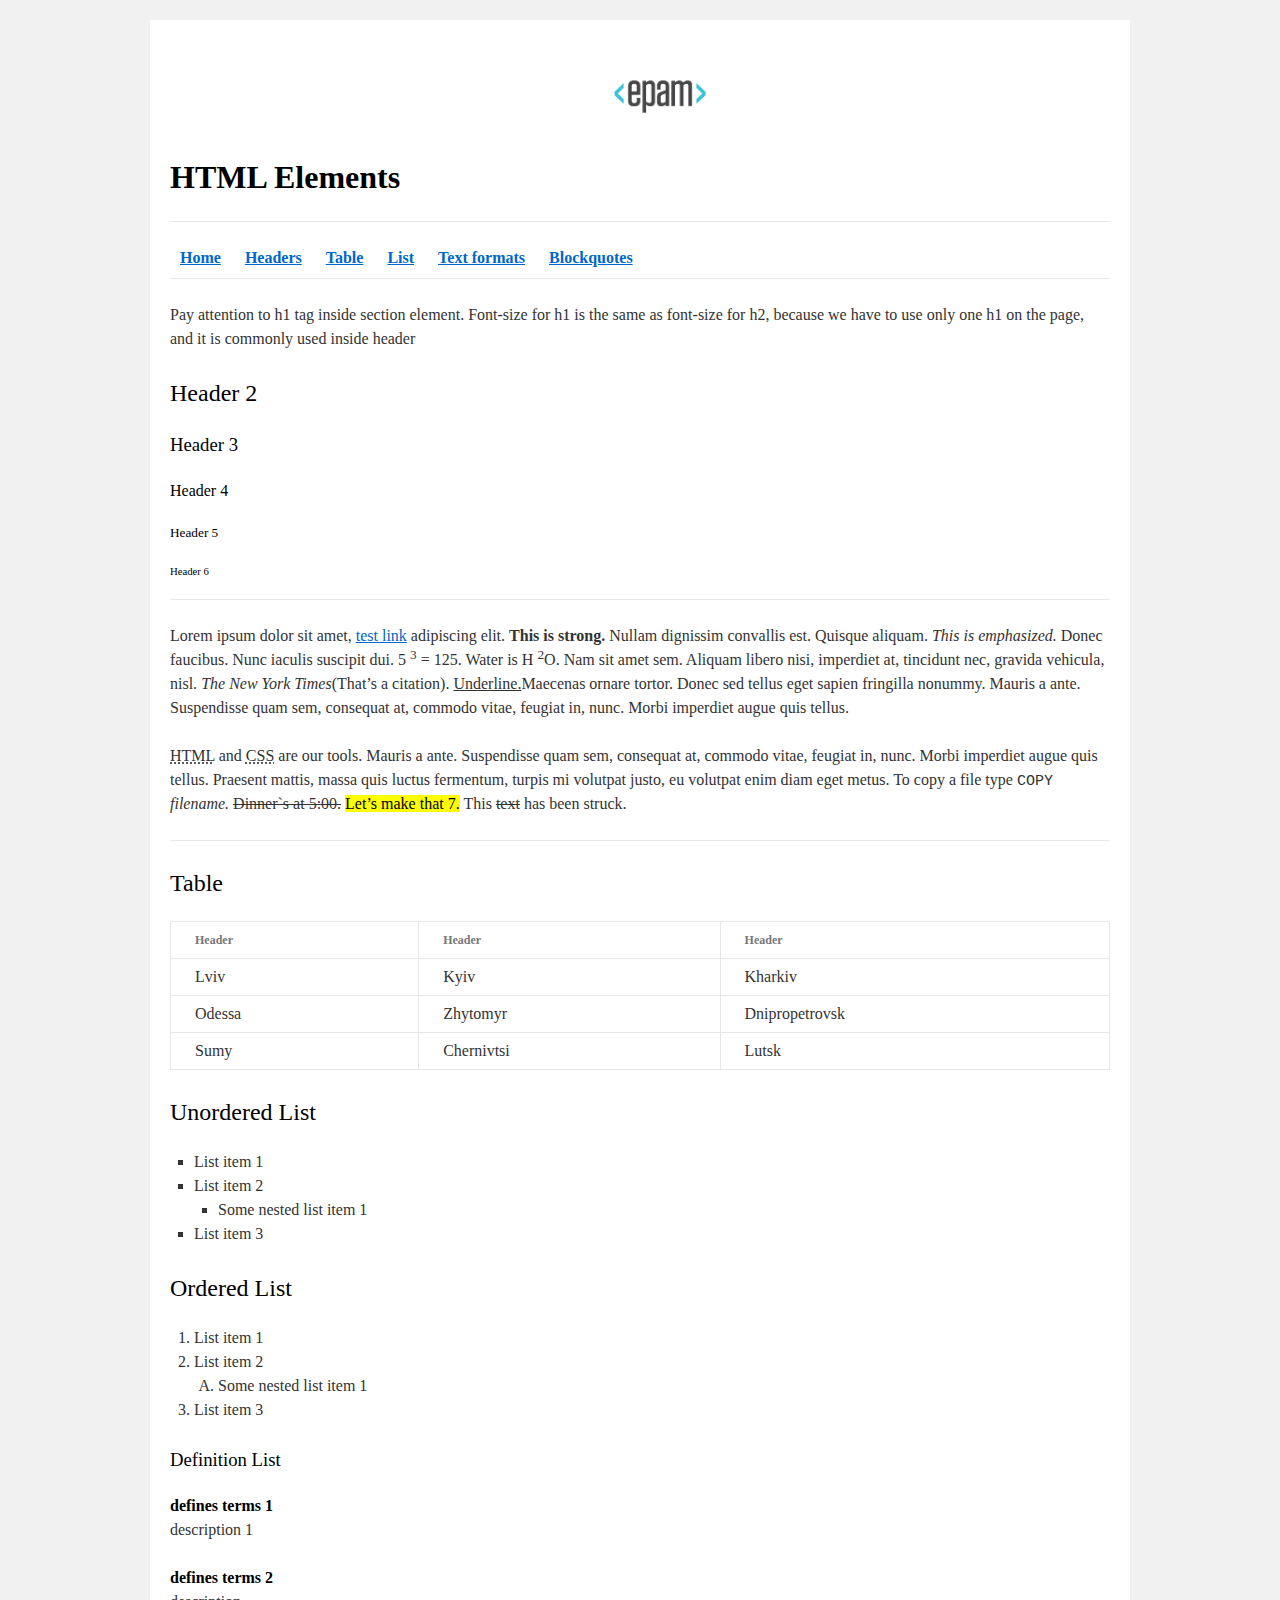
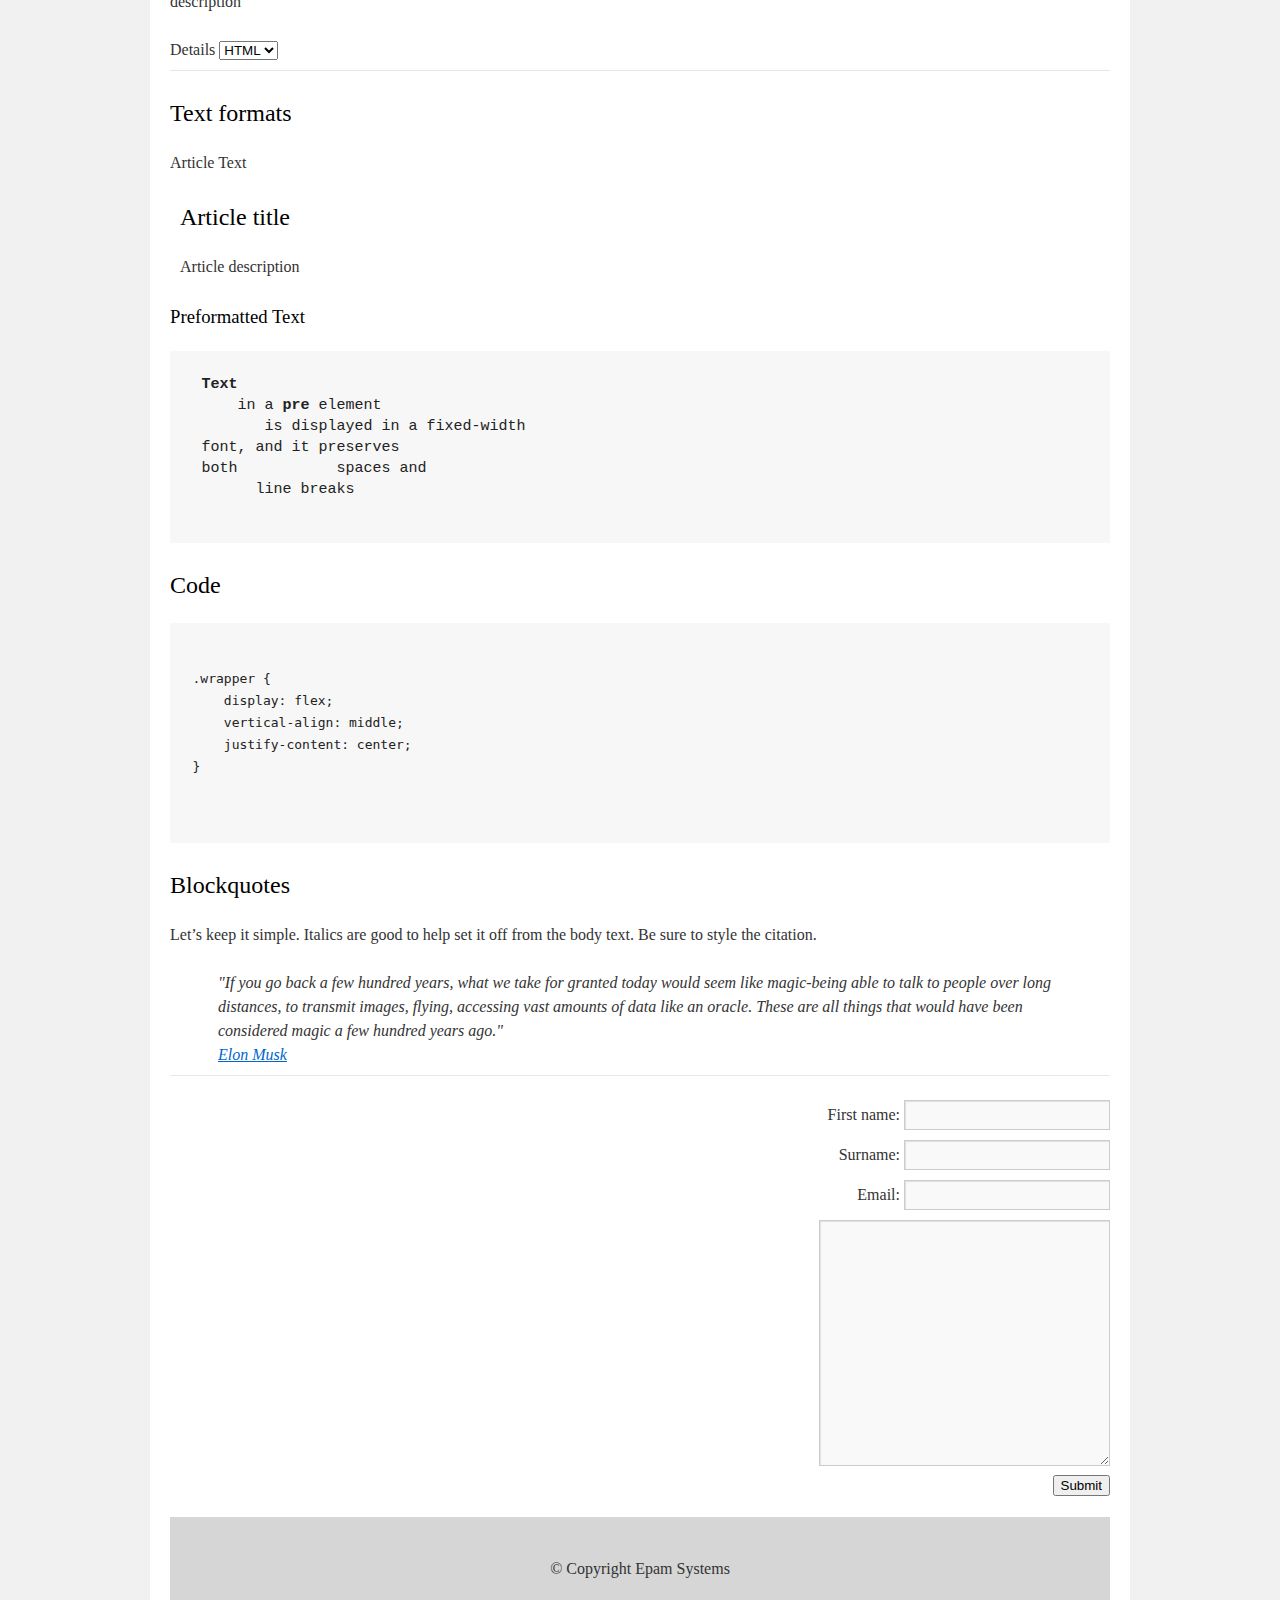
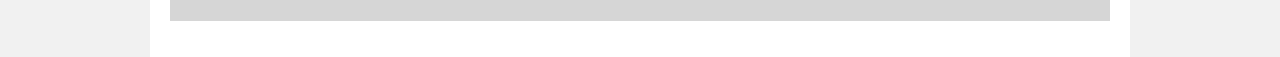
<file: FLX_homework_1/homework/index.html>
<!DOCTYPE html>
<html lang="en">

<head>
    <meta charset="utf-8">
    <title>HTML Basics</title>
    <link rel="stylesheet" href="style.css">
</head>

<body>
<div id="wrapper">
    <div id="main">
        <div id="container">
            <div id="content" role="main">
                <header>
                    <section>
                        <a><img src="logo.png" alt="epam_logo"> </a>
                        <h1><b>HTML Elements</b></h1>
                        <nav id="home">
                            <hr>
                            <a href="#home"><b>Home</b></a>
                            <a href="#headers"><b>Headers</b></a>
                            <a href="#table"><b>Table</b></a>
                            <a href="#list"><b>List</b></a>
                            <a href="#taxt_formats"><b>Text formats</b></a>
                            <a href="#blockquotes"><b>Blockquotes</b></a>
                            <hr>
                        </nav>
                        <p id="headers">
                            Pay attention to h1 tag inside section element. Font-size for h1 is the same as font-size for h2, because we have to use only one h1 on the page, and it is commonly used inside header
                        </p>
                        <h2>Header 2</h2>
                        <h3>Header 3</h3>
                        <h4>Header 4</h4>
                        <h5>Header 5</h5>
                        <h6>Header 6</h6>
                    </section>
                </header>
                <hr>
                <main>
                    <p>Lorem ipsum dolor sit amet, <a href="#">test link</a> adipiscing elit.
                        <strong>This is strong.</strong> Nullam dignissim convallis est. Quisque aliquam.
                        <em>This is emphasized.</em> Donec faucibus. Nunc iaculis suscipit dui. 5
                        <sup>3</sup> = 125. Water is H
                        <sup>2</sup>O. Nam sit amet sem. Aliquam libero nisi, imperdiet at, tincidunt nec, gravida vehicula, nisl.
                        <cite>The New York Times</cite>(That’s a citation).
                        <u>Underline.</u>Maecenas ornare tortor. Donec sed tellus eget sapien fringilla nonummy. Mauris a ante. Suspendisse quam sem, consequat at, commodo vitae, feugiat in, nunc. Morbi imperdiet augue quis tellus.
                    </p>
                    <p>
                        <abbr title="HyperText Markup Language">HTML</abbr> and
                        <abbr title="Cascading Style Sheets"> CSS</abbr>
                        are our tools. Mauris a ante. Suspendisse quam sem, consequat at, commodo vitae, feugiat in, nunc. Morbi imperdiet augue quis tellus. Praesent mattis, massa quis luctus fermentum, turpis mi volutpat justo, eu volutpat enim diam eget metus. To copy a file type
                        <kbd>COPY</kbd>
                        <em>filename.</em>
                        <del>Dinner`s at 5:00.</del>
                        <mark>Let’s make that 7.</mark> This
                        <del>text</del> has been struck.
                    </p>
                    <hr>
                    <h2 id="table">Table</h2>
                    <table>
                        <thead>
                        <tr>
                            <th>Header</th>
                            <th>Header</th>
                            <th>Header</th>
                        </tr>
                        </thead>
                        <tbody>
                        <tr>
                            <td>Lviv</td>
                            <td>Kyiv</td>
                            <td>Kharkiv</td>
                        </tr>
                        <tr>
                            <td>Odessa</td>
                            <td>Zhytomyr</td>
                            <td>Dnipropetrovsk</td>
                        </tr>
                        <tr>
                            <td>Sumy</td>
                            <td>Chernivtsi</td>
                            <td>Lutsk</td>
                        </tr>
                        </tbody>
                    </table>
                    <h2 id="list">Unordered List</h2>
                    <ul>
                        <li>List item 1</li>
                        <li>List item 2
                            <ul>
                                <li>Some nested list item 1</li>
                            </ul>
                        </li>
                        <li>List item 3</li>
                    </ul>
                    <h2>Ordered List</h2>
                    <ol>
                        <li>List item 1</li>
                        <li>List item 2
                            <ol>
                                <li>Some nested list item 1</li>
                            </ol>
                        </li>
                        <li>List item 3</li>
                    </ol>
                    <h3>Definition List</h3>
                    <dl>
                        <dt>defines terms 1</dt>
                        <dd>description 1</dd>
                        <dt>defines terms 2</dt>
                        <dd>description </dd>
                    </dl>
                    <span>Details</span>
                        <select>
                            <option value="HTML">HTML</option>
                            <option>CSS</option>
                            <option>JS</option>
                        </select>
                    <hr>
                    <section>
                        <h2 id="taxt_formats">Text formats</h2>
                            <p>Article Text</p>
                            <article><h2>Article title</h2>
                            <p>Article description</p></article>
                        <h3>Preformatted Text</h3>
                        <pre>
 <b>Text</b>
     in a <b>pre</b> element
        is displayed in a fixed-width
 font, and it preserves
 both           spaces and
       line breaks
                </pre>
                        <h2>Code</h2>
                        <pre>
                            <code>
.wrapper {
    display: flex;
    vertical-align: middle;
    justify-content: center;
}
                            </code>
                        </pre>
                    </section>
                    <h2 id="blockquotes">Blockquotes</h2>
                    <p>Let’s keep it simple. Italics are good to help set it off from the body text. Be sure to style the citation.
                    </p>
                    <blockquote>
                        "If you go back a few hundred years, what we take for granted today would seem like magic-being able to talk
                        to people over long distances, to transmit images, flying, accessing vast amounts of data like an oracle. These are all things that would have been considered magic a few hundred years ago."
                        <br>
                        <a href="#">Elon Musk</a>
                    </blockquote>
                </main>
                <hr>
                <form action="https://www.epam.com/" method="post" >
                    <label for="name">
                        First name:
                    </label>
                    <input type="text" id="name">
                    <br>
                    <label for="surname">
                        Surname:
                    </label>
                    <input type="text" id="surname">
                    <br>
                    <label for="email">
                        Email:
                    </label>
                    <input type="email" id="email">
                    <br>
                    <textarea cols="30" rows="10"></textarea>
                    <br>
                    <button>Submit</button>
                </form>
                <footer>
                    © Copyright Epam Systems
                </footer>
            </div>
        </div>
    </div>
</div>
</body>
</html>
</file>
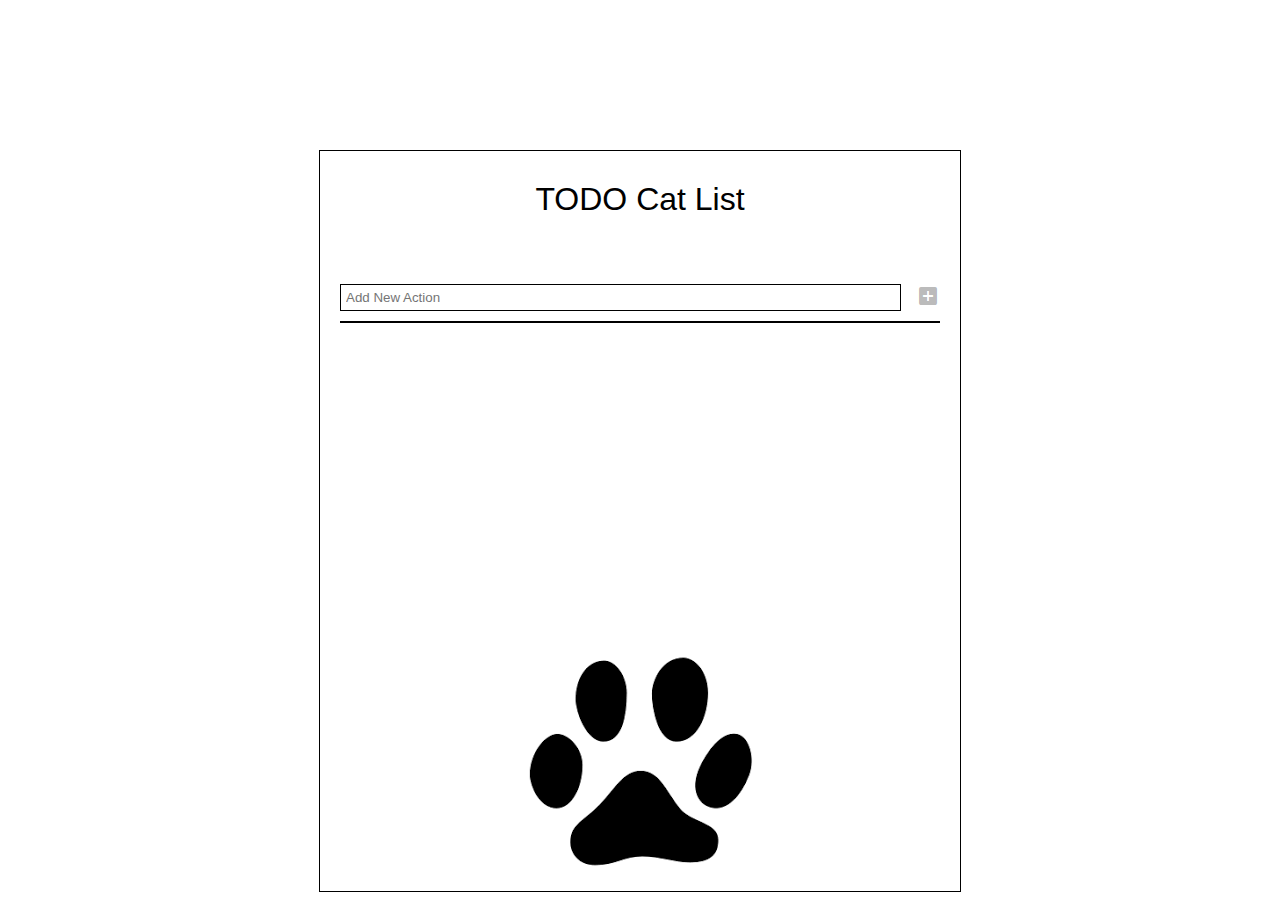
<file: FLX_homework_11/homework/index.html>
<!DOCTYPE html>
<html lang="en">
<head>
    <meta charset="UTF-8">
    <title>Homework 11 - TODO Cat List</title>
    <link rel="stylesheet" href="./assets/material-icons/material-icons.css">
    <link rel="stylesheet" href="./assets/styles.css">
</head>
<body>
<div id="root">
    <div class="wrapper">
        <div class="header">
            <h1 class="todo_list">TODO Cat List </h1>
            <p class="limit" id="max_limit">Max items per list are created</p>
        </div>
        <div class="input_procedure">
            <input type="text" class="todo_input" id="input-text" placeholder="Add New Action">
            <button class="todo-btn" id="button">
                <i class="material-icons">add_box</i>
            </button>
        </div>
        <ul class="list">
        </ul>
        <footer>
            <img src="assets/img/cat.png" class="cat" alt="cat-icon">
        </footer>
    </div>
</div>
<script src="./src/app.js"></script>
</body>
</html>
</file>
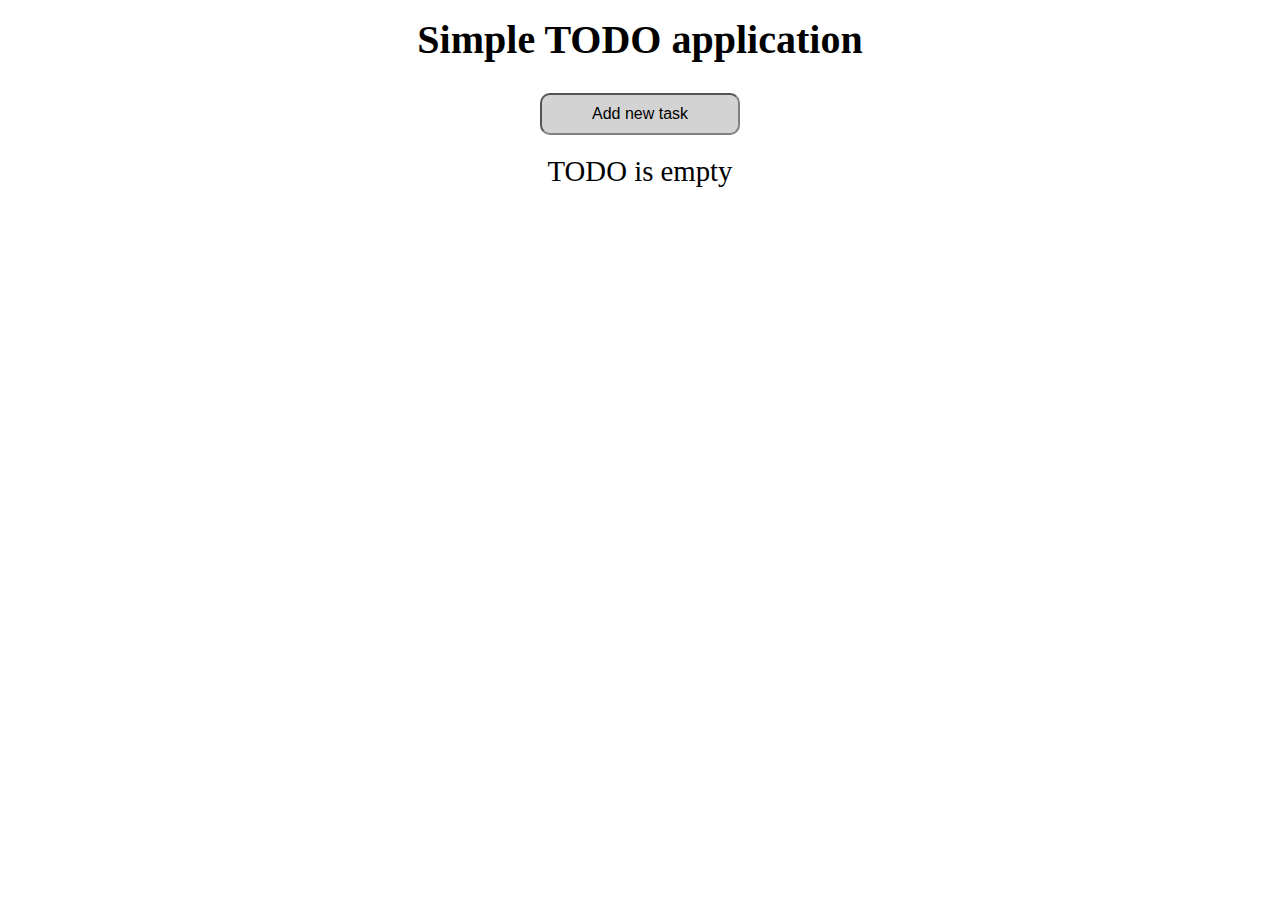
<file: FLX_homework_12/homework/index.html>
<!DOCTYPE html>
<html lang="en">
<head>
  <meta charset="UTF-8">
  <title>Homework 12 - Simple TODO List</title>
  <link rel="stylesheet" href="./assets/styles.css">
</head>
<body>
  <div id="root"></div>

  <script src="./src/app.js"></script>
</body>
</html>
</file>
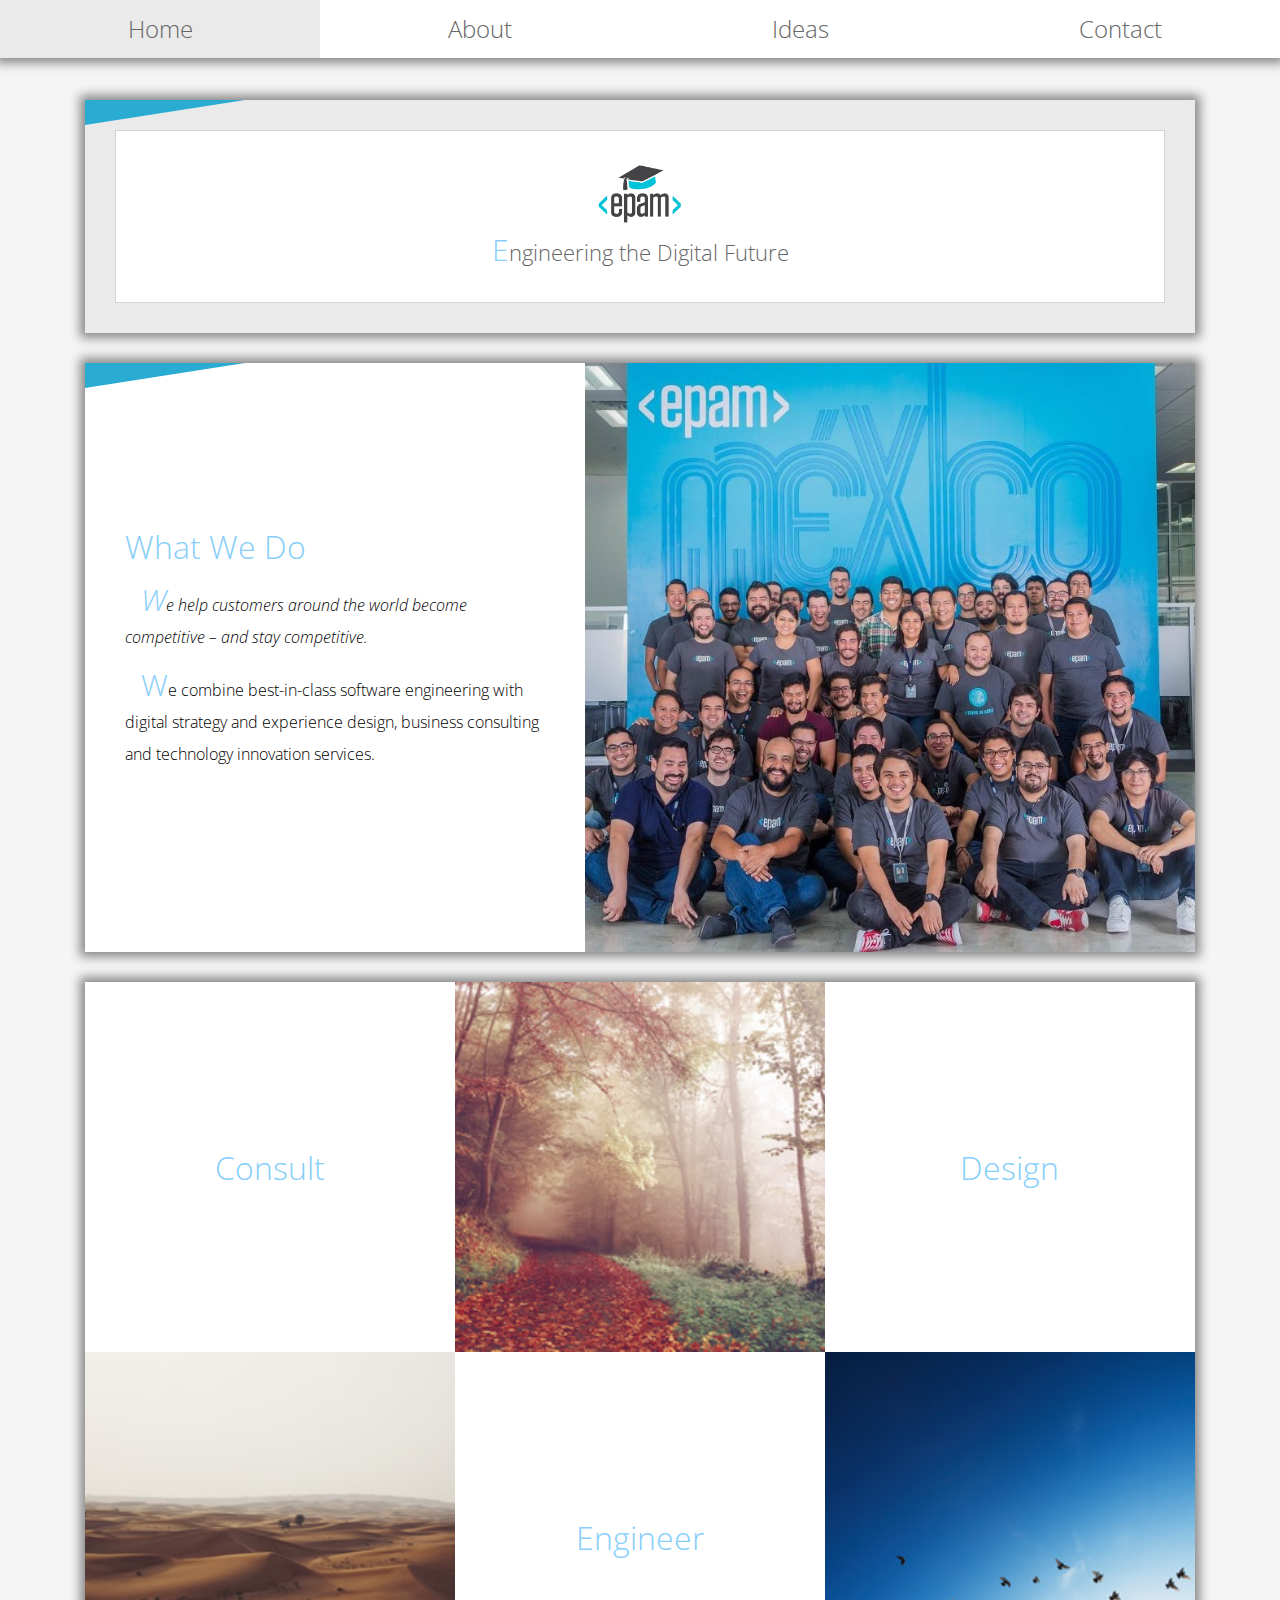
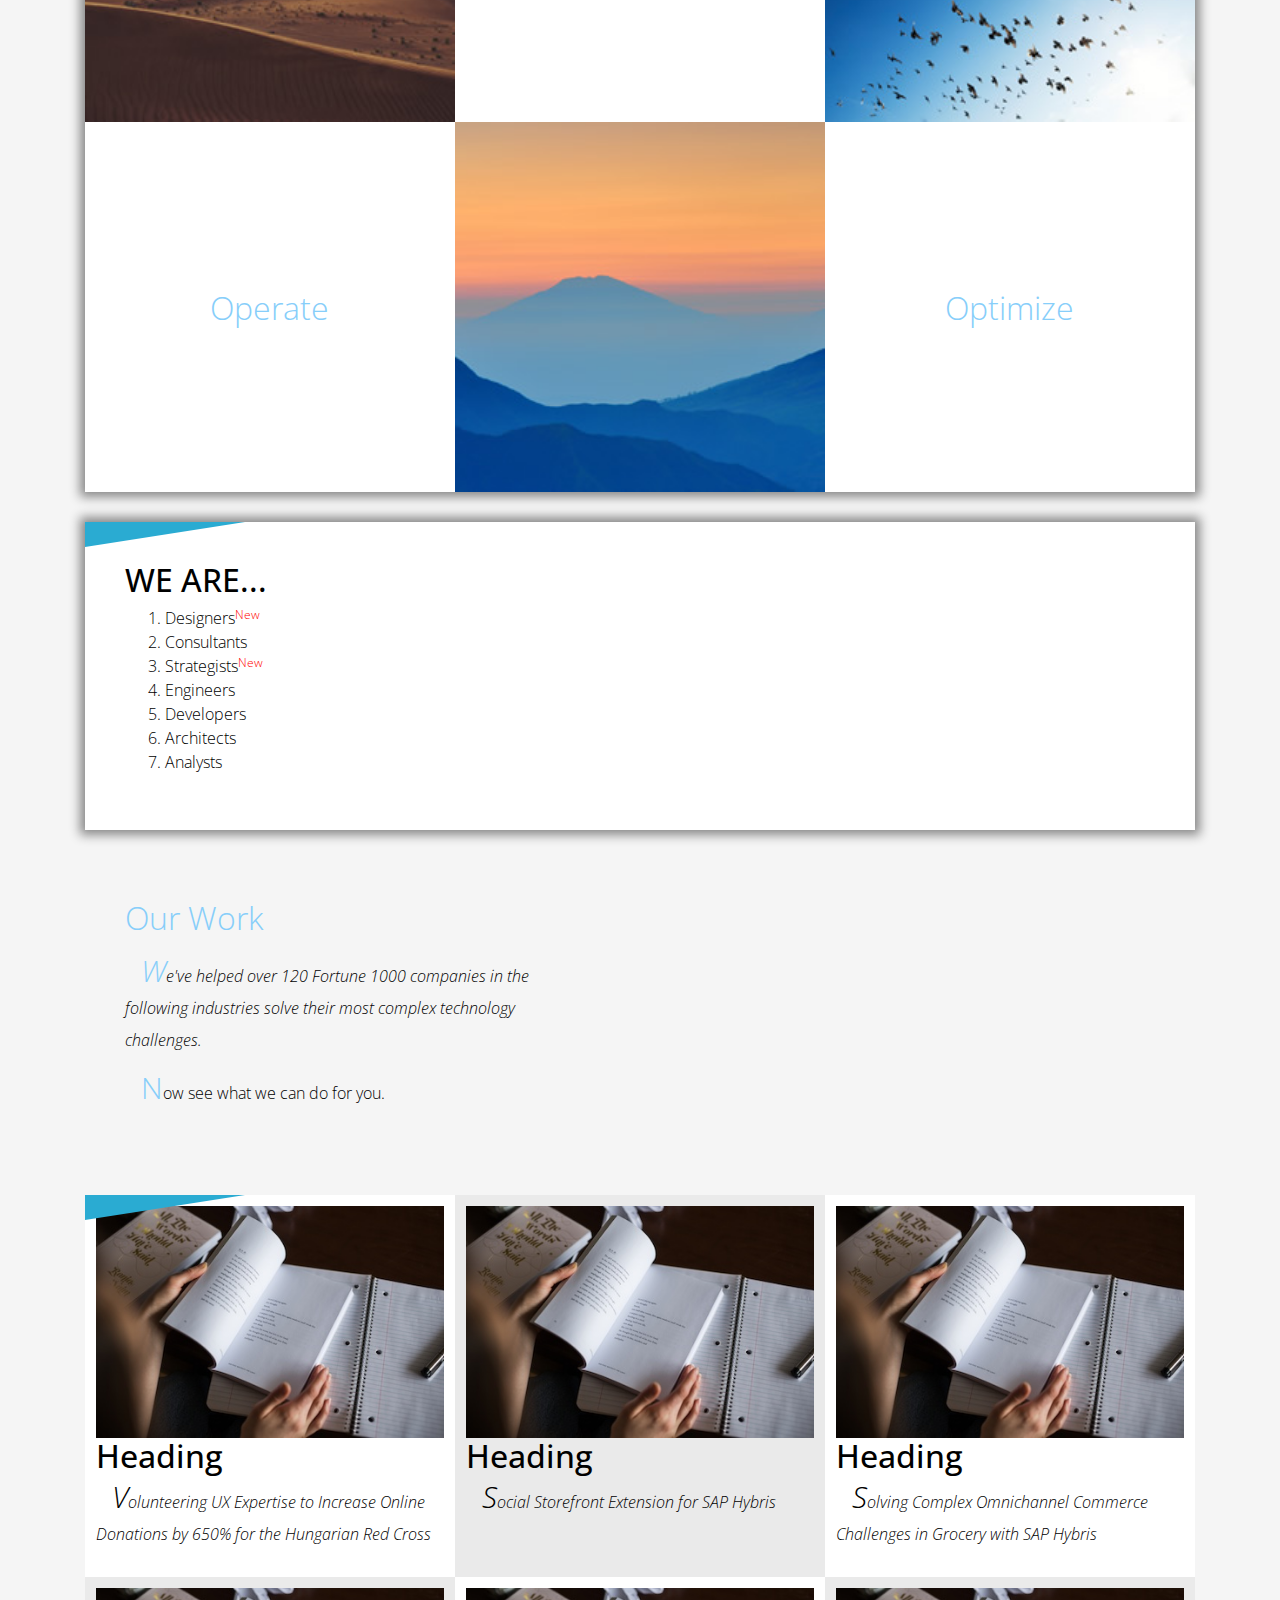
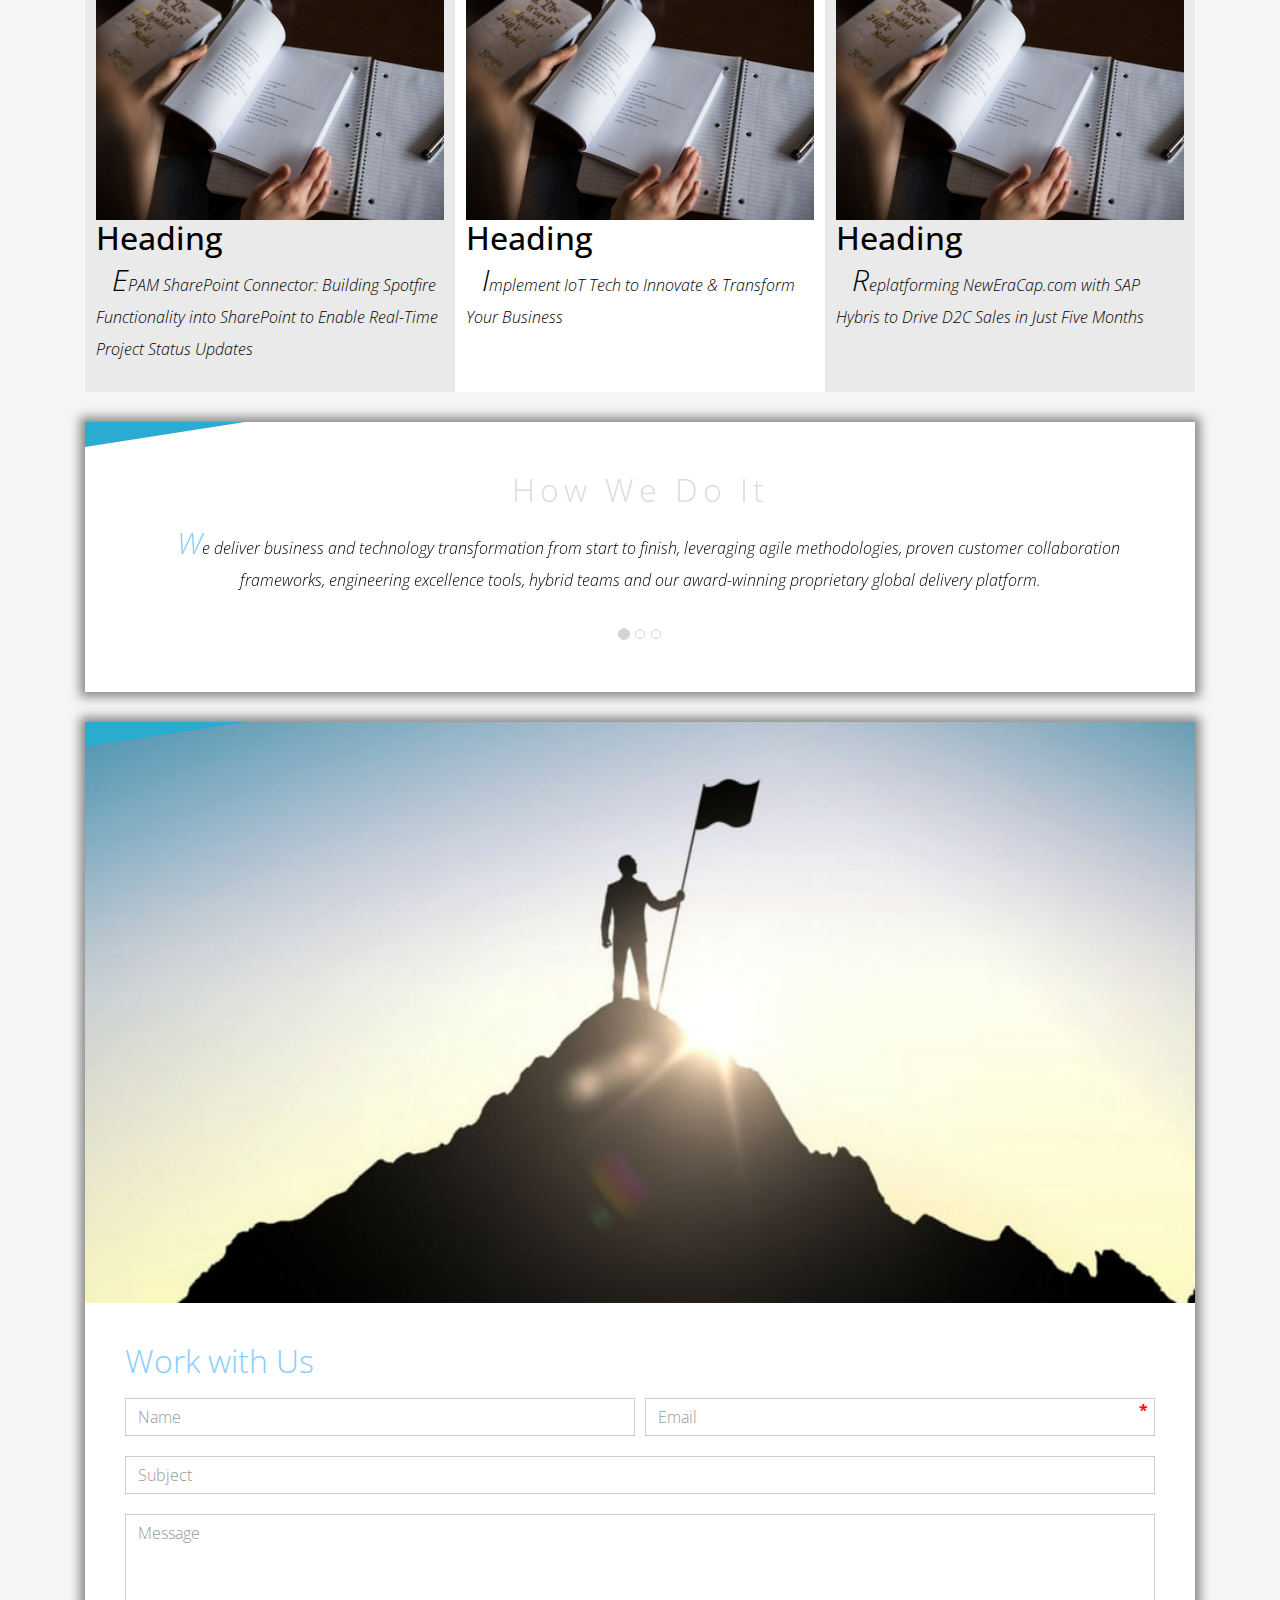
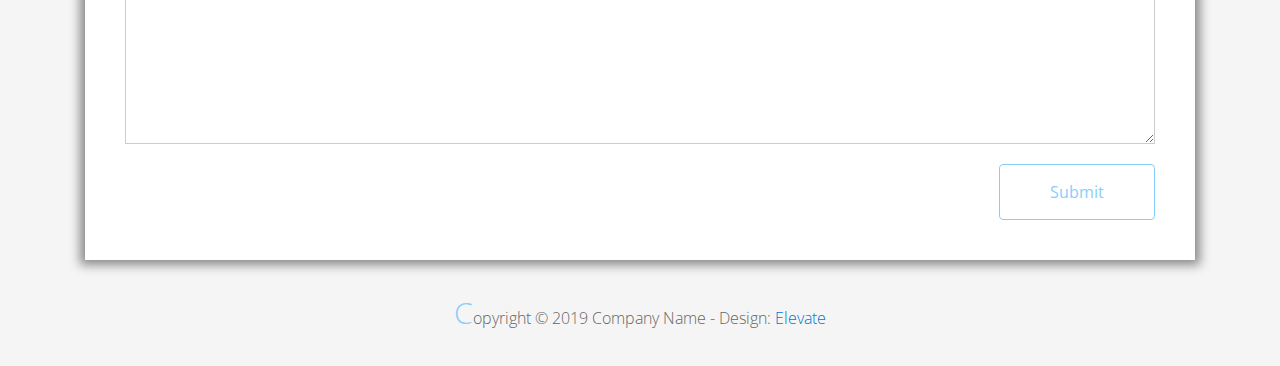
<file: FLX_homework_2/homework/index.html>
<!DOCTYPE html>
<html lang="en">
<head>
  <meta charset="utf-8">
  <meta http-equiv="X-UA-Compatible" content="IE=edge">
  <meta name="viewport" content="width=device-width, initial-scale=1">

  <title>CSS Basics HW</title>



  <!-- load stylesheets -->
  <link rel="stylesheet" href="http://fonts.googleapis.com/css?family=Open+Sans:300,400">
  <!-- Google web font "Open Sans" -->
  <link rel="stylesheet" href="css/bootstrap.min.css">
  <!-- Bootstrap style -->
  <link rel="stylesheet" href="css/general.css">
  <link rel="stylesheet" href="css/style.css">
  <!-- Templatemo style -->
</head>

<body>
<div class="container">

  <div class="tm-sidebar">
    <nav class="tm-main-nav">
      <ul>
        <li class="tm-nav-item"><a href="#home" class="tm-nav-item-link">Home</a></li>
        <li class="tm-nav-item"><a href="#about" class="tm-nav-item-link">About</a></li>
        <li class="tm-nav-item"><a href="#ideas" class="tm-nav-item-link">Ideas</a></li>
        <li class="tm-nav-item"><a href="#contact" class="tm-nav-item-link">Contact</a></li>
      </ul>
    </nav>
  </div>

  <div class="tm-main-content">

    <div id="home" class="tm-content-box tm-content-header margin-b-10">
      <div class="tm-banner">
        <div class="tm-banner-inner">
          <img src="img/epam_logo.png" width="100" alt="">
          <p class="tm-banner-text">Engineering the Digital Future</p>
        </div>
      </div>
    </div>

    <section>
      <div class="tm-content-box flex-2-col">

        <div class="padding-medium flex-item tm-team-description-container flex-item">
          <h2 class="tm-section-title">What We Do</h2>
          <p class="tm-section-description">We help customers around the world become competitive – and stay competitive.</p>
          <p class="tm-section-description"> We combine best-in-class software engineering with digital strategy and experience design, business consulting and technology innovation services.</p>
        </div>
        <div class="flex-item">
          <img src="img/epam-mexico.jpg" alt="epam-mexico">
        </div>

      </div>

      <div id="about" class="tm-content-box">

        <ul class="boxes gallery-container">
          <li class="box box-bg">
            <h2 class="tm-section-title tm-section-title-box tm-box-bg-title">Consult</h2>
          </li>
          <li class="box">
            <a href="img/idea-large-01.jpg">
              <img src="img/idea-01.jpg" alt="Image" class="img-fluid thumbnail box-img">
            </a>
          </li>
          <li class="box box-bg">
            <h2 class="tm-section-title tm-section-title-box tm-box-bg-title">Design</h2>
          </li>
          <li class="box">
            <a href="img/idea-large-02.jpg">
              <img src="img/idea-02.jpg" alt="Image" class="img-fluid thumbnail box-img">
            </a>
          </li>
          <li class="box box-bg">
            <h2 class="tm-section-title tm-section-title-box tm-box-bg-title">Engineer</h2>
          </li>
          <li class="box">
            <a href="img/idea-large-03.jpg">
              <img src="img/idea-03.jpg" alt="Image" class="img-fluid thumbnail box-img">
            </a>
          </li>
          <li class="box box-bg">
            <h2 class="tm-section-title tm-section-title-box tm-box-bg-title">Operate</h2>
          </li>
          <li class="box">
            <a href="img/idea-large-04.jpg">
              <img src="img/idea-04.jpg" alt="Image" class="img-fluid thumbnail box-img">
            </a>
          </li>
          <li class="box box-bg">
            <h2 class="tm-section-title tm-section-title-box tm-box-bg-title">Optimize</h2>
          </li>
        </ul>

      </div>

    </section>

    <!-- slider -->
    <section class="heading tm-content-box">
      <div class="padding-medium">
        <h2> WE ARE...</h2>
        <ol>
          <li><a href="index.html" class="text">Designers</a></li>
          <li><a href="index.html">Consultants</a></li>
          <li><a href="#" class="text">Strategists</a></li>
          <li><a href="#">Engineers</a></li>
          <li><a href="#">Developers</a></li>
          <li><a href="#">Architects</a></li>
          <li><a href="#">Analysts</a></li>
        </ol>
      </div>
    </section>

    <section class="blocks">
      <div class="padding-medium flex-item tm-team-description-container">
        <h2 class="tm-section-title">Our Work</h2>
        <p class="tm-section-description">We've helped over 120 Fortune 1000 companies in the following industries solve their most complex technology challenges. </p>
        <p class="tm-section-description"> Now see what we can do for you.</p>
      </div>
      <div class="tm-content-box flex-2-col">
      </div>
      <div  class="tm-content-box">
        <ul class="boxes gallery-container">
          <li class="box box-work">
            <img src="img/study.jpeg" alt="Image" class="img-fluid">
            <div>
              <h2>Heading</h2>
              <p>Volunteering UX Expertise to Increase Online Donations by 650% for the Hungarian Red Cross</p>
            </div>
          </li>
          <li class="box box-work">
            <img src="img/study.jpeg" alt="Image" class="img-fluid">
            <div>
              <h2>Heading</h2>
              <p>Social Storefront Extension for SAP Hybris</p>
            </div>
          </li>
          <li class="box box-work">
            <img src="img/study.jpeg" alt="Image" class="img-fluid">
            <div>
              <h2>Heading</h2>
              <p>Solving Complex Omnichannel Commerce Challenges in Grocery with SAP Hybris</p>
            </div>
          </li>
          <li class="box box-work">
            <img src="img/study.jpeg" alt="Image" class="img-fluid">
            <div>
              <h2>Heading</h2>
              <p>EPAM SharePoint Connector: Building Spotfire Functionality into SharePoint to Enable Real-Time Project Status Updates</p>
            </div>
          </li>
          <li class="box box-work">
            <img src="img/study.jpeg" alt="Image" class="img-fluid">
            <div>
              <h2>Heading</h2>
              <p>Implement IoT Tech to Innovate &amp; Transform Your Business</p>
            </div>
          </li>
          <li class="box box-work">
            <img src="img/study.jpeg" alt="Image" class="img-fluid">
            <div>
              <h2>Heading</h2>
              <p>Replatforming NewEraCap.com with SAP Hybris to Drive D2C Sales in Just Five Months</p>
            </div>
          </li>
        </ul>

      </div>
    </section>

    <section id="ideas">
      <div id="tmCarousel" class="carousel slide tm-content-box" data-ride="carousel">

        <ol class="carousel-indicators">
          <li data-target="#tmCarousel" data-slide-to="0" class="active"></li>
          <li data-target="#tmCarousel" data-slide-to="1" class=""></li>
          <li data-target="#tmCarousel" data-slide-to="2" class=""></li>
        </ol>

        <div class="carousel-inner" role="listbox">

          <div class="carousel-item active">
            <div class="carousel-content">
              <div class="flex-item">
                <h2 class="tm-section-title">How We Do It</h2>
                <p class="tm-section-description carousel-description">We deliver business and technology transformation from start to finish, leveraging agile methodologies, proven customer collaboration frameworks, engineering excellence tools, hybrid teams and our award-winning proprietary global delivery platform.</p>
              </div>
            </div>
          </div>

          <div class="carousel-item">
            <div class="carousel-content">
              <div class="flex-item">
                <h2 class="tm-section-title">Our Clients</h2>
                <p class="tm-section-description carousel-description">Lorem ipsum dolor sit amet,
                  consectetur adipiscing elit. Quisque vel nisi pharetra nibh varius pharetra ac
                  sagittis nisi. Etiam pharetra vestibulum hendrerit. Pellentesque interdum metus
                  sed massa rutrum.</p>
              </div>
            </div>
          </div>

          <div class="carousel-item">
            <div class="carousel-content">
              <div class="flex-item">
                <h2 class="tm-section-title">Our Projects</h2>
                <p class="tm-section-description carousel-description">Donec ex libero, fringilla
                  vitae purus sit amet, rhoncus pharetra lorem. Pellentesque id sem id lacus
                  ultricies vehicula. Aliquam rutrum mi non. Pellentesque interdum metus sed massa
                  rutrum.</p>
              </div>
            </div>
          </div>

        </div>

      </div>
    </section>

    <section class="tm-content-box">
      <img src="img/contact-us.jpg" alt="Contact image" class="img-fluid img-contact-us">

      <div id="contact" class="padding-medium">
        <h2 class="tm-section-title">Work with Us</h2>
        <form action="#contact" method="get" class="contact-form">

          <div class="form-group col-xs-12 col-sm-12 col-md-6 col-lg-6 form-group-2-col-left">
            <input type="text" id="contact_name" name="contact_name" class="form-control"
                   placeholder="Name" required/>
          </div>
          <div class="form-group col-xs-12 col-sm-12 col-md-6 col-lg-6 form-group-2-col-right mandatory-field">
            <input type="email" id="contact_email" name="contact_email" class="form-control"
                   placeholder="Email" required/>
          </div>
          <div class="form-group">
            <input type="text" id="contact_subject" name="contact_subject" class="form-control"
                   placeholder="Subject" required/>
          </div>
          <div class="form-group">
            <textarea id="contact_message" name="contact_message" class="form-control" rows="9"
                      placeholder="Message" required></textarea>
          </div>

          <button type="submit" class="btn btn-primary submit-btn">Submit</button>

        </form>
      </div>
    </section>

    <footer class="tm-footer">
      <p class="text-xs-center">Copyright &copy; 2019 Company Name

        - Design: <a rel="nofollow" href="http://www.templatemo.com/tm-481-elevate"
                     target="_parent">Elevate</a></p>
    </footer>

  </div>

</div>

</body>
</html>
</file>
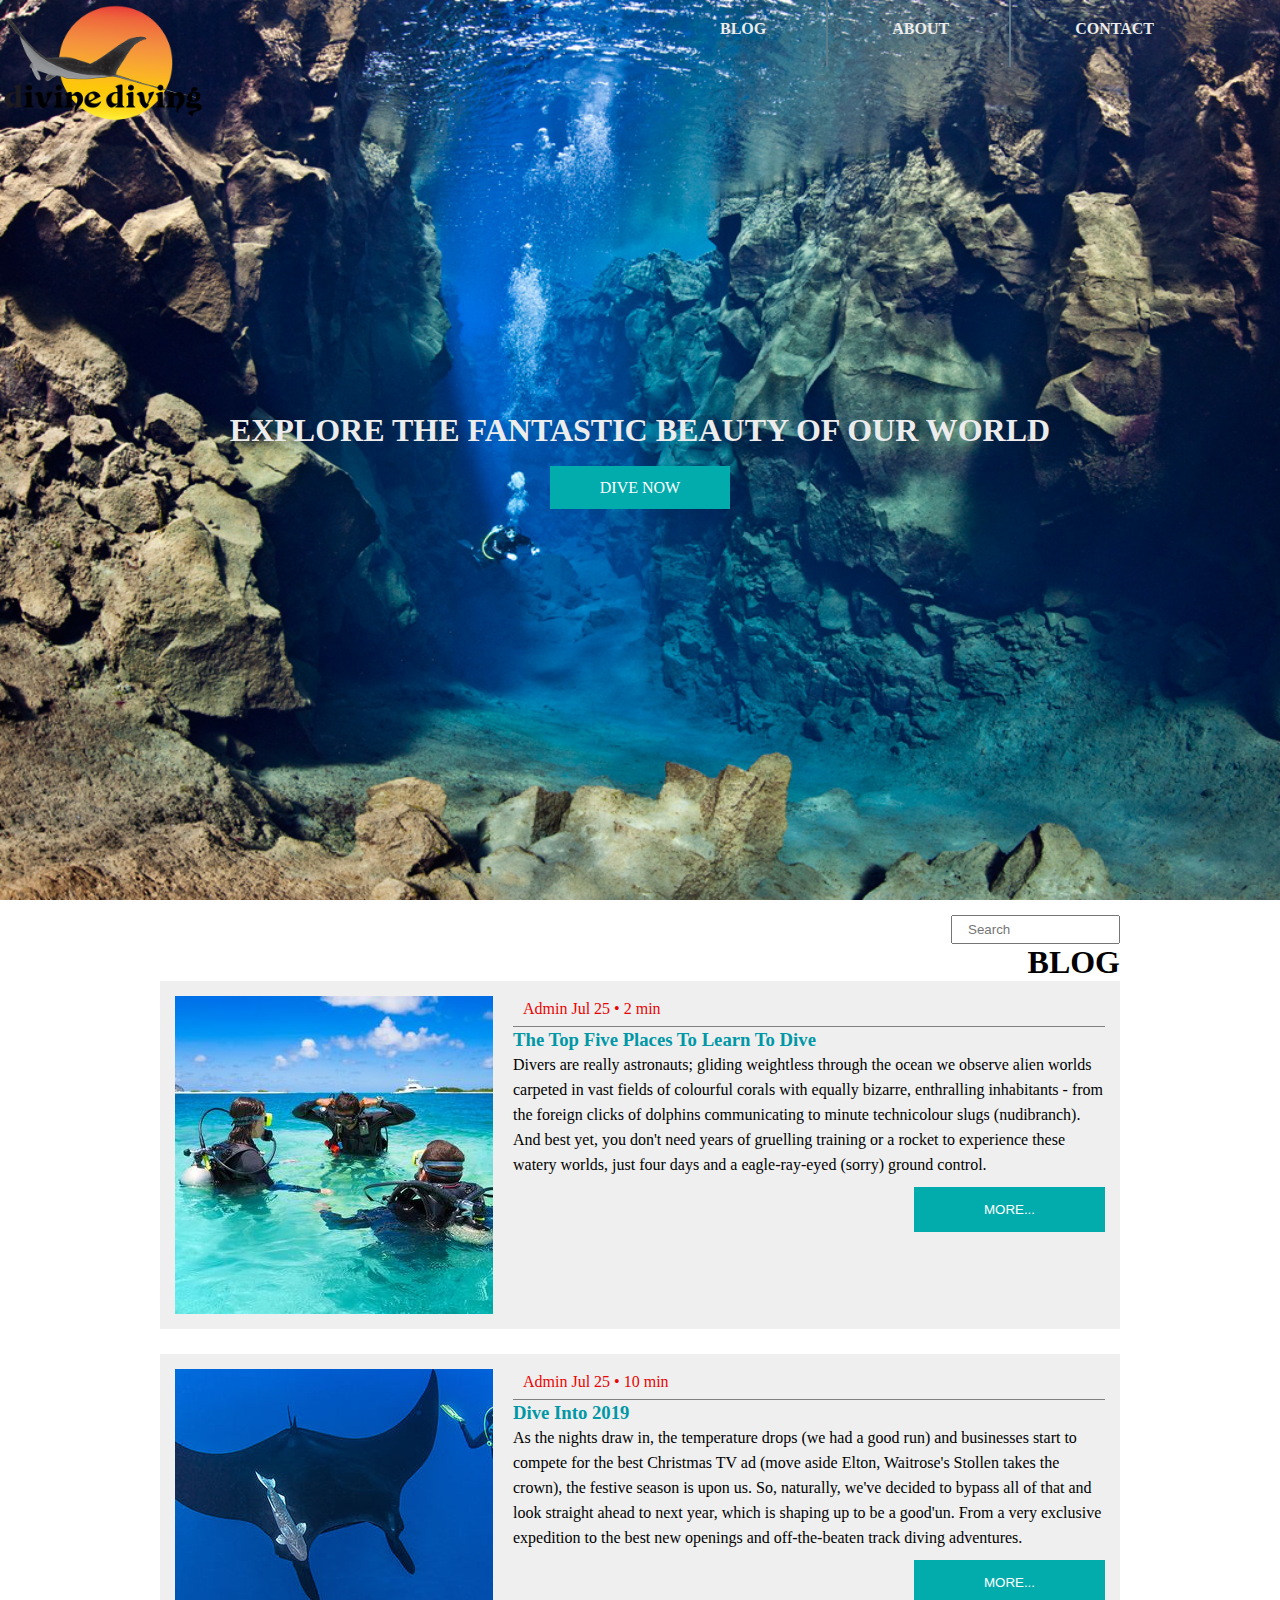
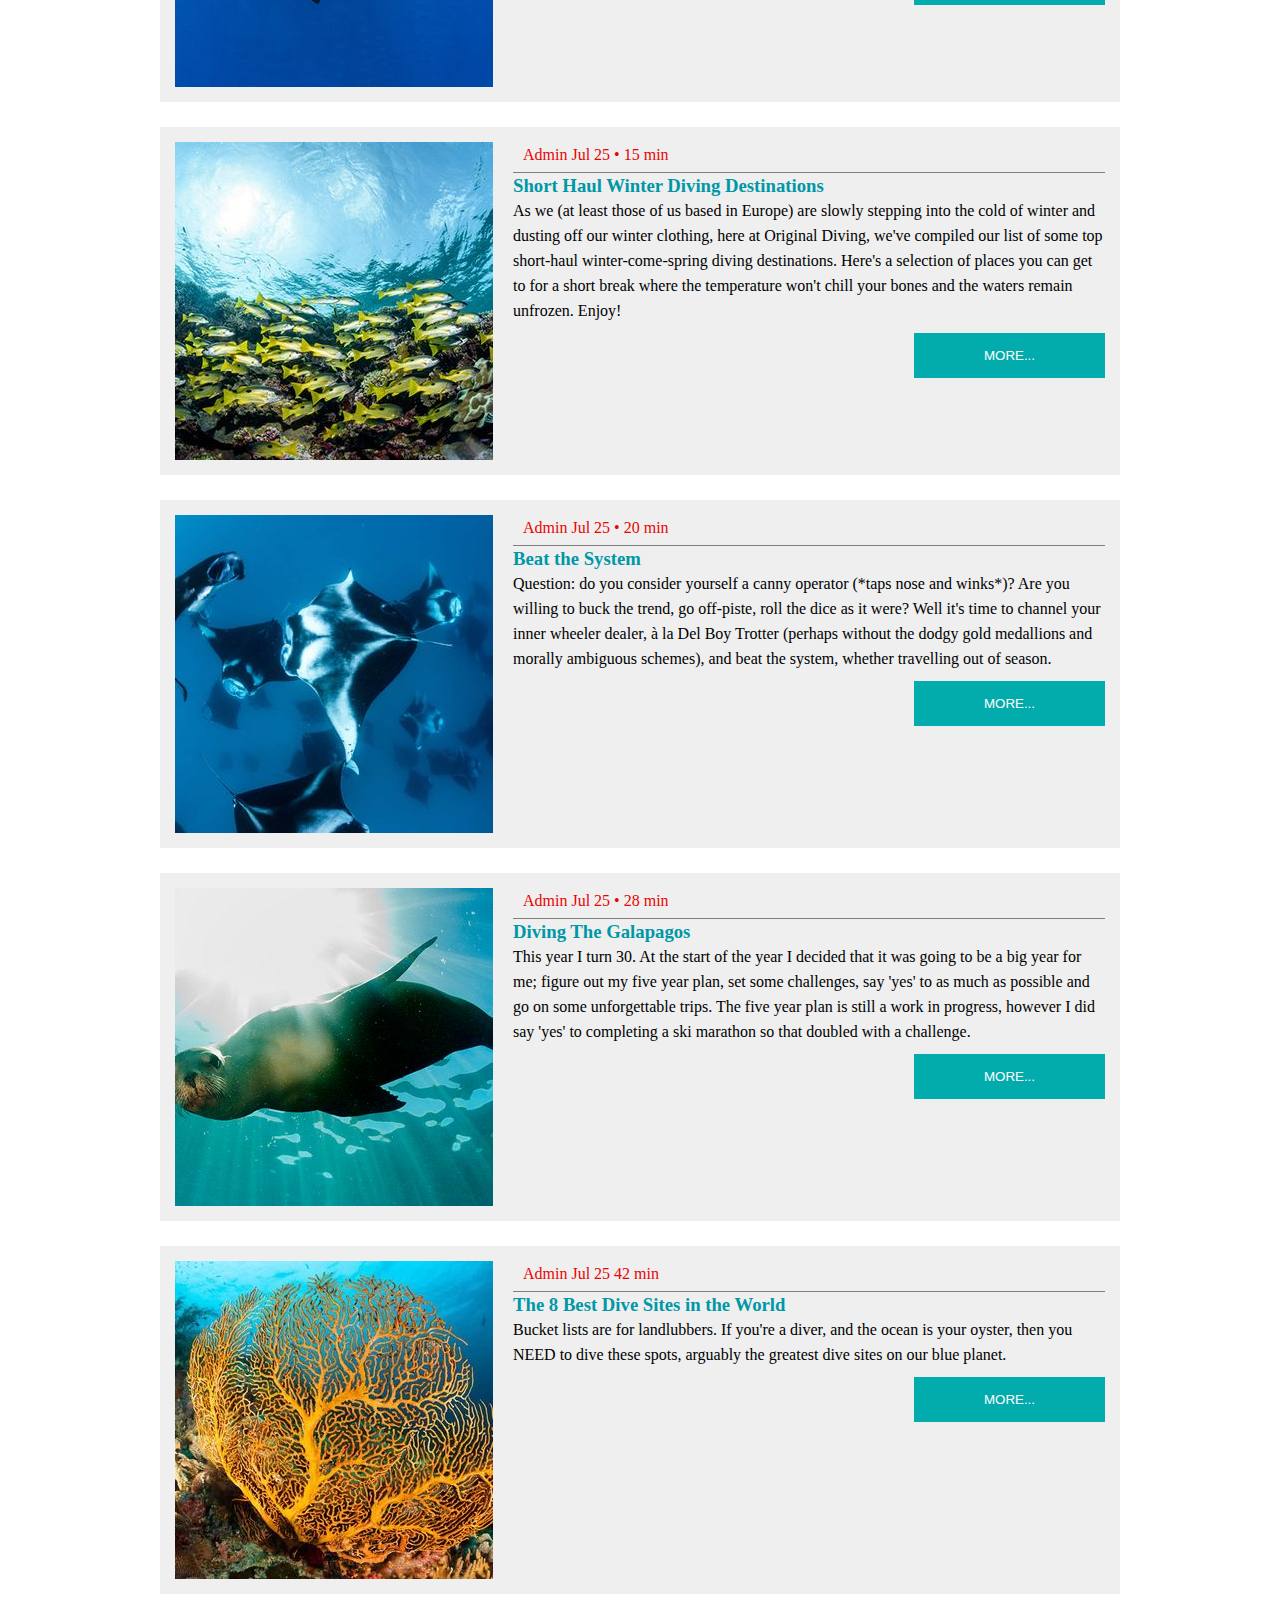
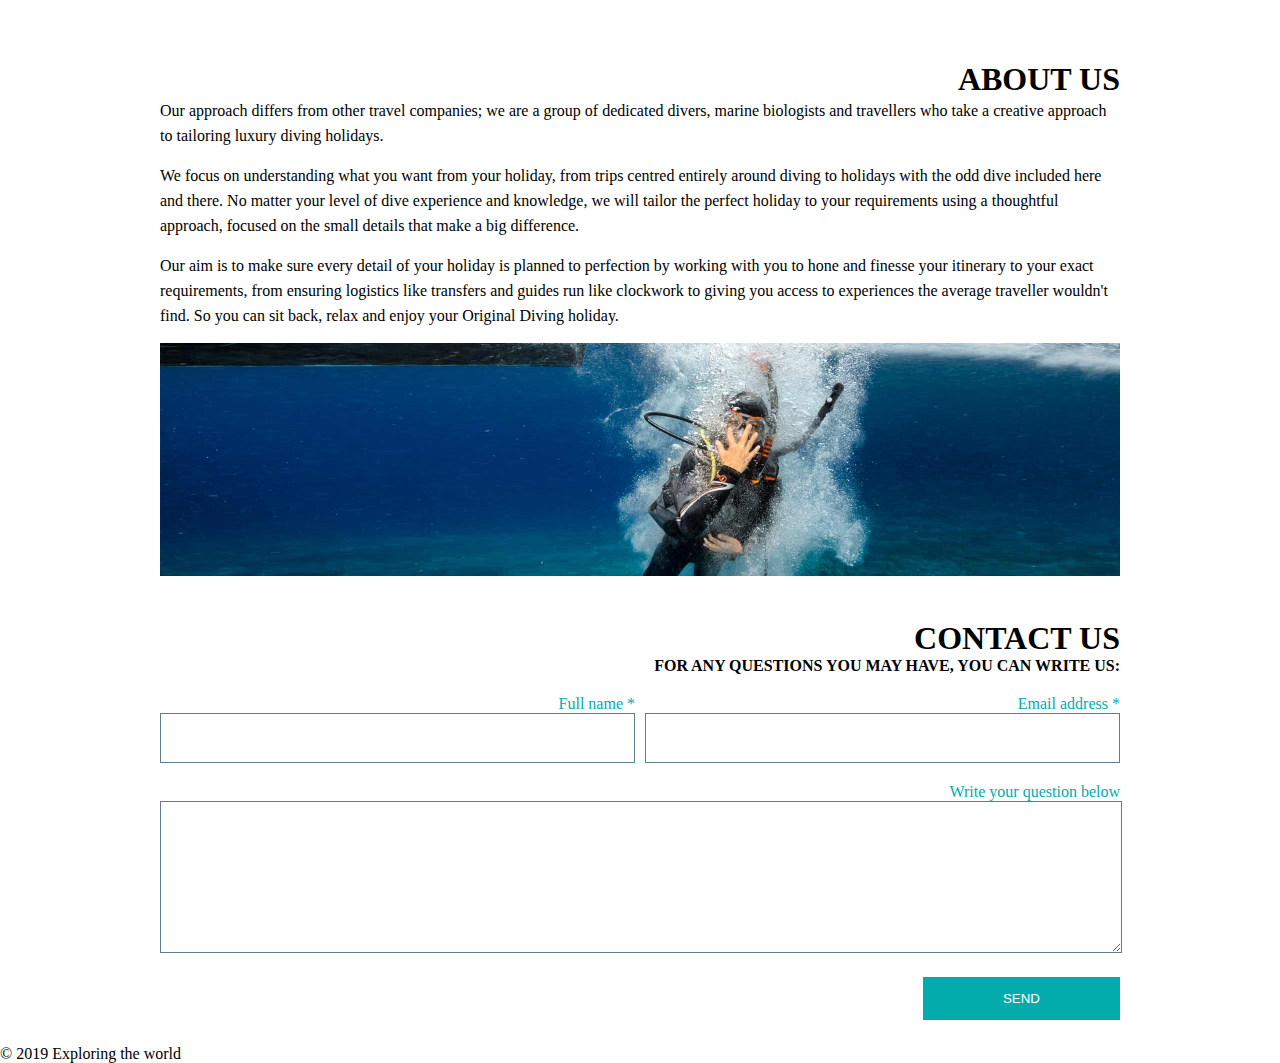
<file: FLX_homework_3/homework/index.html>
<!DOCTYPE html>
<html lang="en">

  <head>
    <meta charset="UTF-8">
    <meta name="viewport" content="width=device-width, initial-scale=1.0">
    <meta http-equiv="X-UA-Compatible" content="ie=edge">
    <link rel="stylesheet" type="text/css" href="css/style1.css">
    <title>Explore the world of ocean</title>
  </head>

  <body>
    <div class="main-wrapper">
      <header>
        <div class="top-wrapper">
          <div class="logo">
            <img src="img/logo.png" alt="">
          </div>

          <nav>
            <a role="button" href="#list" target="_self">Blog</a>
            <a role="button" href="#about" target="_self">About</a>
            <a role="button" href="#contact" target="_self">Contact</a>
          </nav>
        </div>
        <section>
          <h1>
            Explore the fantastic beauty of our world
          </h1>
          <a class="btn btn-top" href="#list" target="_self">Dive now</a>
        </section>
      </header>
      <main>
        <div class="toolbar">
          <input type="text" placeholder="Search">
        </div>
        <section class="post-list" id="list">
          <h1>Blog</h1>
          <article>
            <img src="img/post-1.jpg" alt="">
            <div>
              <div class="post">
                <div class="post-description">
                  Admin Jul 25 &#8226; 2 min
                </div>
                <h3>The Top Five Places To Learn To Dive</h3>
                <p>
                  Divers are really astronauts; gliding weightless through the ocean we observe alien worlds carpeted
                  in
                  vast fields of colourful corals with equally bizarre, enthralling inhabitants - from the foreign
                  clicks
                  of dolphins communicating to minute technicolour slugs (nudibranch). And best yet, you don't need
                  years
                  of gruelling training or a rocket to experience these watery worlds, just four days and a
                  eagle-ray-eyed
                  (sorry) ground control.
                </p>
              </div>
              <button class="btn">More...</button>
            </div>
          </article>
          <article>
            <img src="img/post-2.jpg" alt="">
            <div>
              <div class="post">
                <div class="post-description">
                  Admin Jul 25 &#8226; 10 min
                </div>
                <h3>Dive Into 2019</h3>
                <p>
                  As the nights draw in, the temperature drops (we had a good run) and businesses start to compete for
                  the
                  best Christmas TV ad (move aside Elton, Waitrose's Stollen takes the crown), the festive season is
                  upon
                  us. So, naturally, we've decided to bypass all of that and look straight ahead to next year, which is
                  shaping up to be a good'un. From a very exclusive expedition to the best new openings and
                  off-the-beaten
                  track diving adventures.
                </p>
              </div>
              <button class="btn">More...</button>
            </div>
          </article>
          <article>
            <img src="img/post-3.jpg" alt="">
            <div>
              <div class="post">
                <div class="post-description">
                  Admin Jul 25 &#8226; 15 min
                </div>
                <h3>Short Haul Winter Diving Destinations</h3>
                <p>
                  As we (at least those of us based in Europe) are slowly stepping into the cold of winter and dusting
                  off
                  our winter clothing, here at Original Diving, we've compiled our list of some top short-haul
                  winter-come-spring diving destinations. Here's a selection of places you can get to for a short break
                  where the temperature won't chill your bones and the waters remain unfrozen. Enjoy!
                </p>
              </div>
              <button class="btn">More...</button>
            </div>
          </article>
          <article>
            <img src="img/post-4.jpg" alt="">
            <div>
              <div class="post">
                <div class="post-description">
                  Admin Jul 25 &#8226; 20 min
                </div>
                <h3>Beat the System</h3>
                <p>
                  Question: do you consider yourself a canny operator (*taps nose and winks*)? Are you willing to buck
                  the
                  trend, go off-piste, roll the dice as it were? Well it's time to channel your inner wheeler dealer, à
                  la
                  Del Boy Trotter (perhaps without the dodgy gold medallions and morally ambiguous schemes), and beat
                  the
                  system, whether travelling out of season.
                </p>
              </div>
              <button class="btn">More...</button>
            </div>
          </article>
          <article>
            <img src="img/post-5.jpg" alt="">
            <div>
              <div class="post">
                <div class="post-description">
                  Admin Jul 25 &#8226; 28 min
                </div>
                <h3>Diving The Galapagos</h3>
                <p>
                  This year I turn 30. At the start of the year I decided that it was going to be a big year for me;
                  figure out my five year plan, set some challenges, say 'yes' to as much as possible and go on some
                  unforgettable trips. The five year plan is still a work in progress, however I did say 'yes' to
                  completing a ski marathon so that doubled with a challenge.
                </p>
              </div>
              <button class="btn">More...</button>
            </div>
          </article>
          <article>
            <img src="img/post-6.jpg" alt="">
            <div>
              <div class="post">
                <div class="post-description">
                  Admin Jul 25 42 min
                </div>
                <h3>The 8 Best Dive Sites in the World</h3>
                <p>Bucket lists are for landlubbers. If you're a diver, and the ocean is your oyster, then you NEED to
                  dive
                  these spots, arguably the greatest dive sites on our blue planet.</p>
              </div>
              <button class="btn">More...</button>
            </div>
          </article>
        </section>

        <section class="about" id="about">
          <div>
            <h1>About Us</h1>
            <p>
              Our approach differs from other travel companies; we are a group of dedicated divers, marine biologists
              and
              travellers who take a creative approach to tailoring luxury diving holidays.
            </p>
            <p>
              We focus on understanding what you want from your holiday, from trips centred entirely around diving to
              holidays with the odd dive included here and there. No matter your level of dive experience and
              knowledge,
              we will tailor the perfect holiday to your requirements using a thoughtful approach, focused on the small
              details that make a big difference.
            </p>
            <p>
              Our aim is to make sure every detail of your holiday is planned to perfection by working with you to hone
              and finesse your itinerary to your exact requirements, from ensuring logistics like transfers and guides
              run like clockwork to giving you access to experiences the average traveller wouldn't find. So you can
              sit
              back, relax and enjoy your Original Diving holiday.
            </p>
          </div>
          <div>
            <img src="img/about-section.jpg" alt="">
          </div>
        </section>

        <section class="contact-form" id="contact">
          <h1>CONTACT US</h1>
          <h4>For any questions you may have, you can write us:</h4>
            <form>
                <div class="form-label">
                    <div>
                        <label>Full name *</label>
                        <input type="text" name="fullName">
                     </div>
                    <div>
                        <label>Email address *</label>
                        <input type="email" name="email">
                    </div>
                </div>
                <div>
                    <label>Write your question below</label>
                    <textarea name="textarea"></textarea>
                </div>
                <button type="submit" name="submit" class="btn-block">SEND</button>
            </form>
        </section>
      </main>
      <footer>
        <span>&#169; 2019 Exploring the world</span>
      </footer>
    </div>
  </body>
</html>
</file>
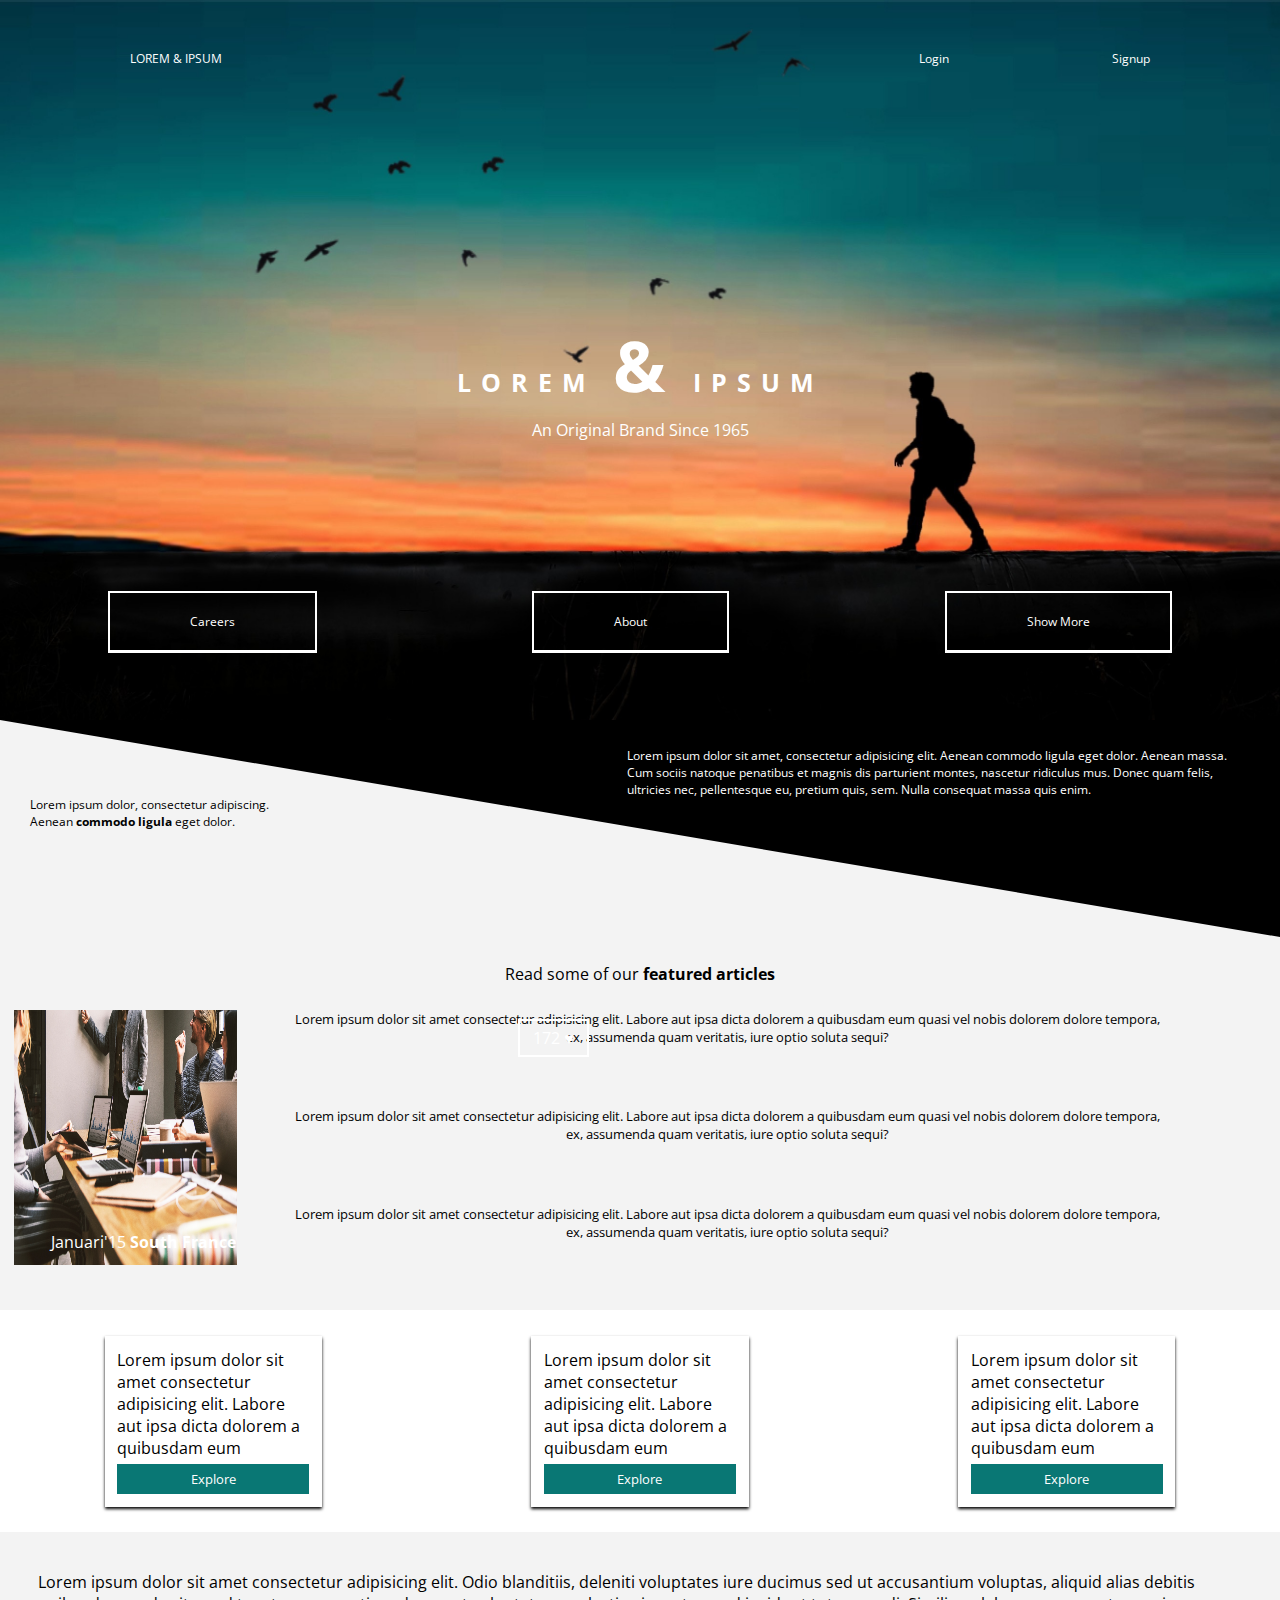
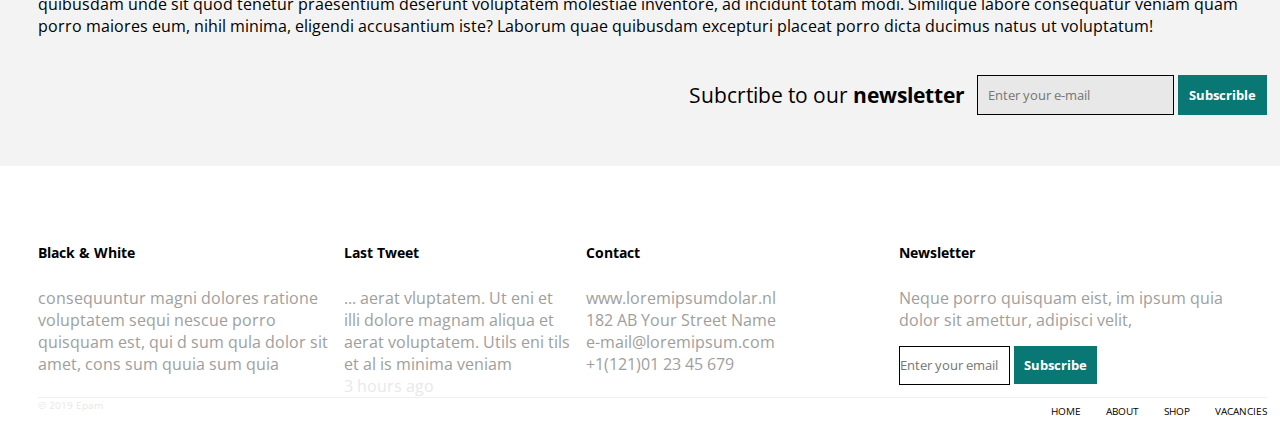
<file: FLX_homework_4/homework/index.html>
<!DOCTYPE html>
<html lang="zxx">
<head>
    <meta charset="UTF-8">
    <meta name="viewport" content="width=device-width, initial-scale=1.0">
    <meta http-equiv="X-UA-Compatible" content="ie=edge">
    <link rel="stylesheet" type="text/css" href="css/style.css">
    <title>Title</title>
</head>
<body>
<div class="main-wrapper">
    <header>
        <div class="header">
            <div class="logo">
                <a href="index.html">lorem & ipsum</a>
            </div>
            <nav>
                <a href="#">Login</a>
                <a href="#">Signup</a>
            </nav>
        </div>
        <div class="title-header">
            <div>
                <h1>Lorem <span>&</span> Ipsum</h1>
                <p>An Original Brand Since 1965</p>
            </div>
            <div class="buttons">
                <a href="#">Careers</a>
                <a href="#">About</a>
                <a href="#">Show More</a>
            </div>
        </div>

    </header>
    <main>
        <div class="triangle">
            <div class="text-l"><p>
                Lorem ipsum dolor, consectetur adipiscing.<br>
                Aenean <b>commodo ligula</b> eget dolor.
            </p></div>
            <div class="text-r"><p>
                Lorem ipsum dolor sit amet, consectetur adipisicing elit. Aenean
                commodo ligula eget dolor. Aenean massa. Cum sociis natoque penatibus
                et magnis dis parturient montes, nascetur ridiculus mus. Donec quam
                felis, ultricies nec, pellentesque eu, pretium quis, sem.
                Nulla consequat massa quis enim.
            </p></div>
        </div>
        <section>
            <p class="title-p">Read some of our <b>featured articles</b></p>
            <article class="article-top">
                <div class="img-like-date">
                    <img src="img/sample.jpg" alt="sample">
                    <div class="like">172 ♥</div>
                    <div class="date">Januari'15 <b>South France</b></div>
                </div>
                <div class="post-work">
                    <p>
                        Lorem ipsum dolor sit amet consectetur adipisicing elit.
                        Labore aut ipsa dicta dolorem a quibusdam eum quasi vel
                        nobis dolorem dolore tempora, ex, assumenda quam veritatis,
                        iure optio soluta sequi?
                    </p>
                    <p>
                        Lorem ipsum dolor sit amet consectetur adipisicing elit.
                        Labore aut ipsa dicta dolorem a quibusdam eum quasi vel
                        nobis dolorem dolore tempora, ex, assumenda quam veritatis,
                        iure optio soluta sequi?
                    </p>
                    <p>
                        Lorem ipsum dolor sit amet consectetur adipisicing elit.
                        Labore aut ipsa dicta dolorem a quibusdam eum quasi vel
                        nobis dolorem dolore tempora, ex, assumenda quam veritatis,
                        iure optio soluta sequi?
                    </p>
                </div>
            </article>
            <div class="explore">
                <div class="container">
                    <p>Lorem ipsum dolor sit amet consectetur adipisicing elit.
                        Labore aut ipsa dicta dolorem a quibusdam eum</p>
                    <button class="btn">Explore</button>
                </div>
                <div class="container">
                    <p>Lorem ipsum dolor sit amet consectetur adipisicing elit.
                        Labore aut ipsa dicta dolorem a quibusdam eum</p>
                    <button class="btn">Explore</button>
                </div>
                <div class="container">
                    <p>Lorem ipsum dolor sit amet consectetur adipisicing elit.
                        Labore aut ipsa dicta dolorem a quibusdam eum</p>
                    <button class="btn">Explore</button>
                </div>
            </div>
            <div class="subscrible">
                <p>
                    Lorem ipsum dolor sit amet consectetur adipisicing elit.
                    Odio blanditiis, deleniti voluptates iure
                    ducimus sed ut accusantium voluptas, aliquid alias debitis quibusdam
                    unde sit quod tenetur praesentium deserunt voluptatem molestiae inventore,
                    ad incidunt totam modi. Similique labore consequatur veniam quam porro maiores
                    eum, nihil minima, eligendi accusantium iste? Laborum quae quibusdam excepturi
                    placeat porro dicta ducimus natus ut voluptatum!
                </p>
                <div class="subscrible-name">
                    <span>Subcrtibe to our <strong>newsletter</strong></span>
                    <form>
                        <input type="email" name="email" placeholder="Enter your e-mail">
                        <button>Subscrible</button>
                    </form>
                </div>
            </div>
        </section>
    </main>
    <footer>
        <div class="footer-container">
            <div class="blocks">
                <div>
                    <h3>Black & White</h3>
                    <p>
                        consequuntur magni dolores ratione voluptatem sequi nescue
                        porro quisquam est, qui d sum qula dolor sit amet, cons sum
                        quuia sum quia
                    </p>
                </div>
                <div class="last-tweet">
                    <h3>Last Tweet</h3>
                    <p>
                        ... aerat vluptatem. Ut eni et illi dolore magnam aliqua et
                        aerat voluptatem. Utils eni tils et al is minima veniam
                    </p>
                    <p class="tweet-date">3 hours ago</p>
                </div>
                <div>
                    <h3>Contact</h3>
                    <p>
                        www.loremipsumdolar.nl<br>
                        182 AB Your Street Name<br>
                        e-mail@loremipsum.com<br>
                        +1(121)01 23 45 679
                    </p>
                </div>

            </div>
            <div class="right-block" >
                <h3>Newsletter</h3>
                <p>
                    Neque porro quisquam eist, im ipsum quia dolor sit amettur,
                    adipisci velit,
                </p>
                <div class="form">
                    <input type="email" name="email" placeholder="Enter your email">
                    <button>Subscribe</button>
                </div>
            </div>
        </div>
        <article class="footer-menu">
            <p>&#xa9; 2019 Epam</p>
            <nav>
                <ul>
                    <li><a href="#">Home</a></li>
                    <li><a href="#">About</a></li>
                    <li><a href="#">Shop</a></li>
                    <li><a href="#">Vacancies</a></li>
                </ul>
            </nav>
        </article>
    </footer>
</div>
</body>
</html>
</file>
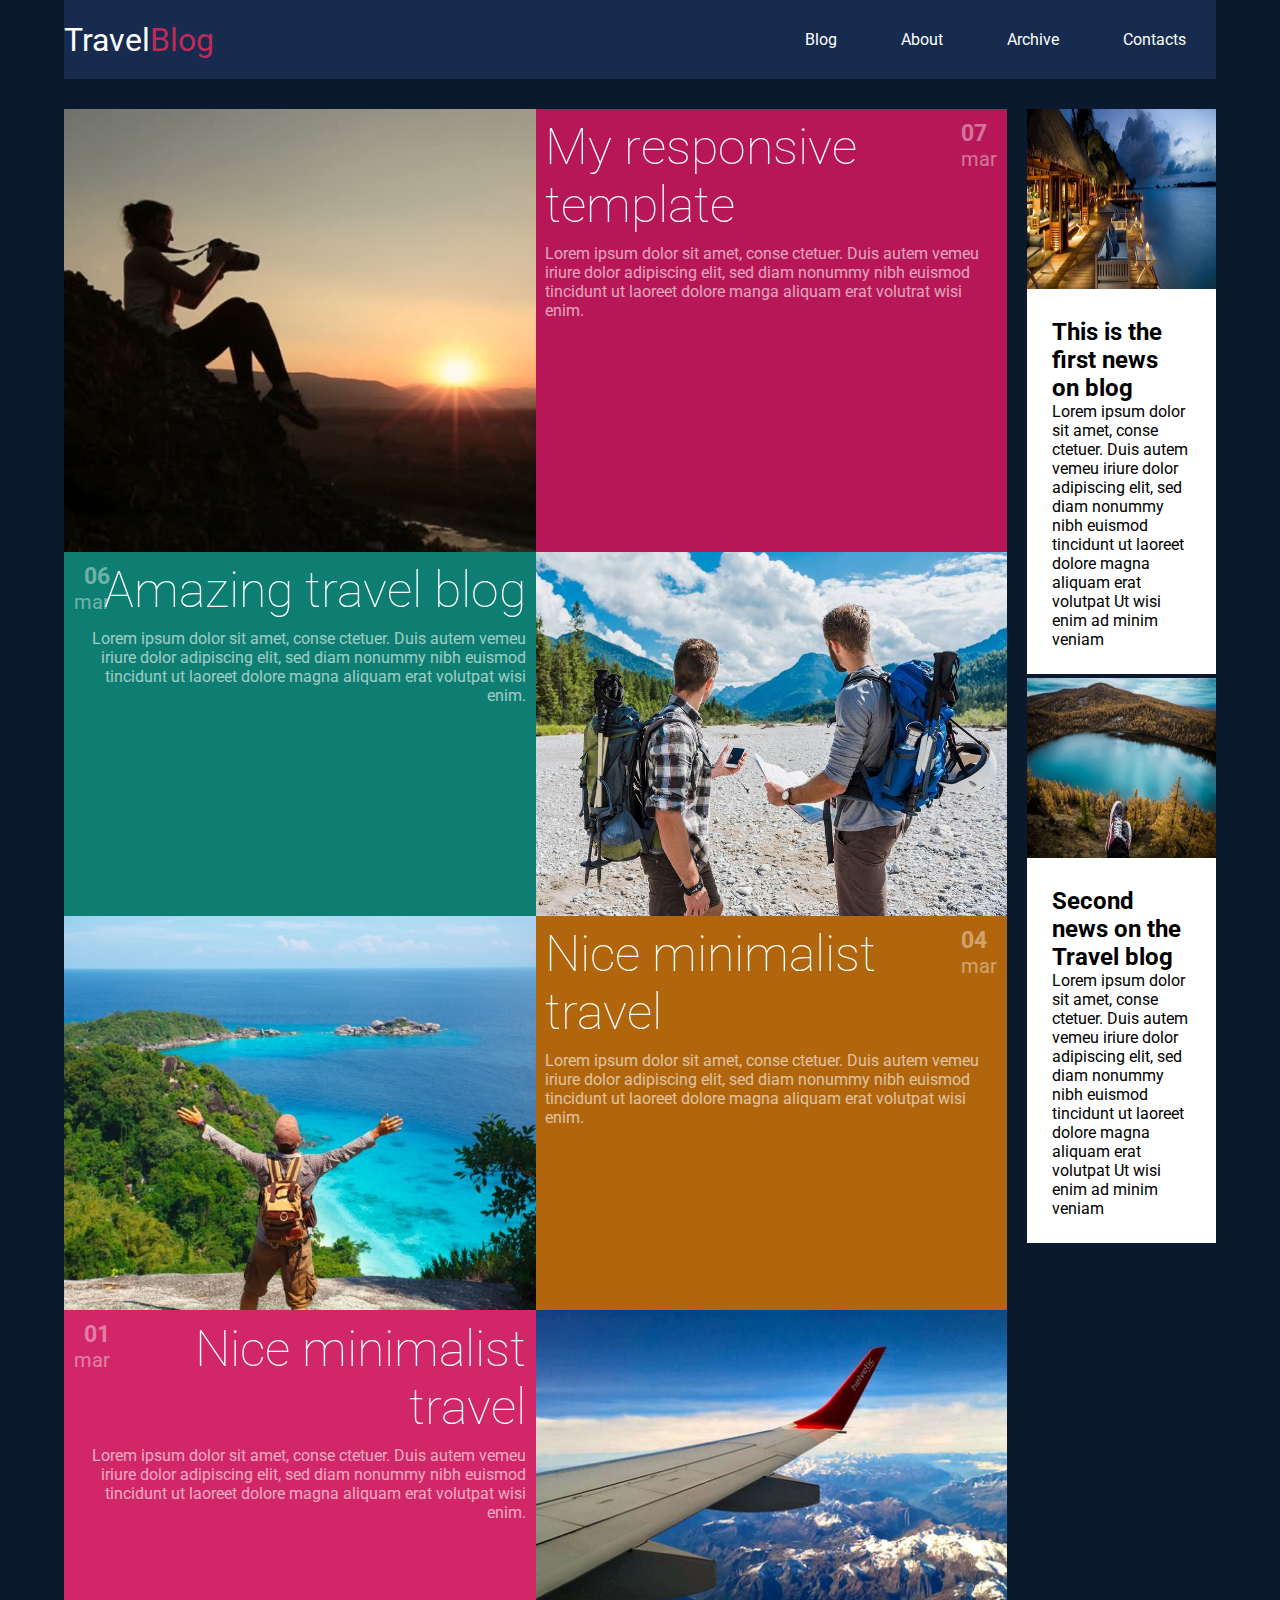
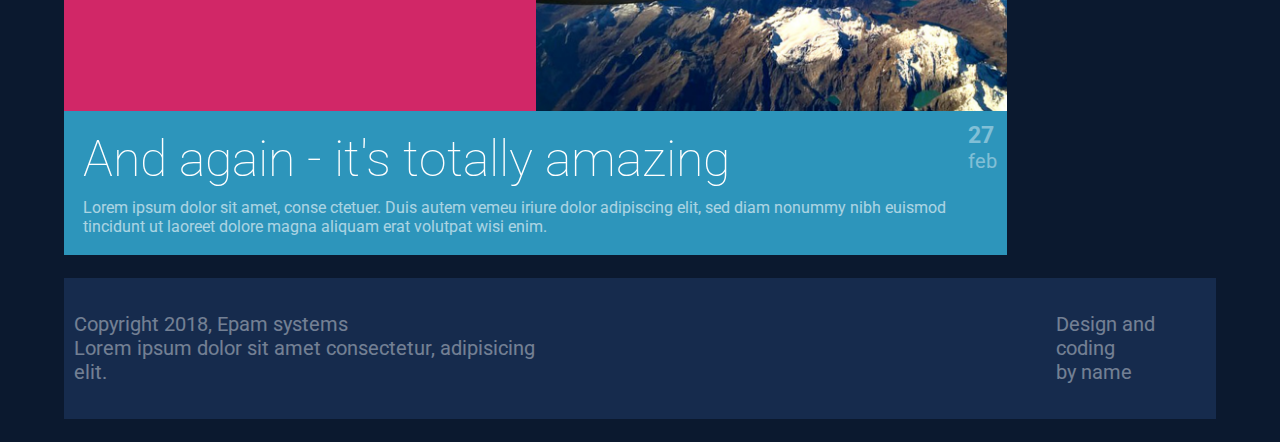
<file: FLX_homework_5/homework/src/index.html>
<!DOCTYPE html>
<html lang="en">
<head>
  <meta charset="UTF-8">
  <meta name="viewport" content="width=device-width, initial-scale=1.0">
  <meta http-equiv="X-UA-Compatible" content="ie=edge">
  <link rel="stylesheet" href="styles.css">
  <link href='https://fonts.googleapis.com/css?family=Roboto:400,100,300,700&subset=latin,latin-ext' rel='stylesheet' type='text/css'>      
  <title>Responsive</title>
</head>
<body>
<header>
    <div class="head">
        <div class="logo">
            <section class="sumvol">☰</section>
            <a href="index.html">Travel<span>Blog</span></a>
        </div>
        <nav class="menu">
            <ul>
                <li><a href="#" class="nav-item">Blog</a></li>
                <li><a href="#" class="nav-item">About</a></li>
                <li><a href="#" class="nav-item">Archive</a></li>
                <li><a href="#" class="nav-item">Contacts</a></li>
            </ul>
        </nav>
    </div>
</header>
<div class="main-block">
    <main>
        <div class="posts">
            <section class="post-1">
                <div class="img-post">
                    <img src="../assets/post1.jpg" alt="mountains">
                </div>
                <div class="post-padding">
                    <div class="post-info">
                        <div class="data">
                            <h3>07</h3>
                            <p>mar</p>
                        </div>
                        <div class="info">
                            <h2>My responsive template</h2>
                            <p>Lorem ipsum dolor sit amet, conse ctetuer. Duis autem vemeu iriure dolor
                                adipiscing elit, sed diam nonummy nibh euismod tincidunt ut laoreet dolore
                                manga aliquam erat volutrat wisi enim.
                            </p>
                        </div>
                    </div>
                </div>

            </section>
            <section class="post-2">
                <div class="img-post">
                    <img src="../assets/post2.jpg" alt="mountains">
                </div>
                <div class="post-padding">
                    <div class="post-info">
                        <div class="data">
                            <h3>06</h3>
                            <p>mar</p>
                        </div>
                        <div class="info">
                            <h2>Amazing travel blog</h2>
                            <p>Lorem ipsum dolor sit amet, conse ctetuer.
                                Duis autem vemeu iriure dolor adipiscing elit, sed diam nonummy
                                nibh euismod tincidunt ut laoreet dolore magna aliquam erat volutpat wisi enim.
                            </p>
                        </div>
                    </div>
                </div>
            </section>
            <section class="post-3">
                <div class="img-post">
                    <img src="../assets/post3.jpg" alt="mountains">
                </div>
                <div class="post-padding">
                    <div class="post-info">
                        <div class="data">
                            <h3>04</h3>
                            <p>mar</p>
                        </div>
                        <div class="info">
                            <h2>Nice minimalist travel</h2>
                            <p>Lorem ipsum dolor sit amet, conse ctetuer.
                                Duis autem vemeu iriure dolor adipiscing elit, sed diam nonummy
                                nibh euismod tincidunt ut laoreet dolore magna aliquam erat volutpat wisi enim.
                            </p>
                        </div>
                    </div>
                </div>
            </section>
            <section class="post-4">
                <div class="img-post">
                    <img src="../assets/post4.jpg" alt="mountains">
                </div>
                <div class="post-padding">
                    <div class="post-info">
                        <div class="data">
                            <h3>01</h3>
                            <p>mar</p>
                        </div>
                        <div class="info">
                            <h2>Nice minimalist travel</h2>
                            <p>Lorem ipsum dolor sit amet, conse ctetuer.
                                Duis autem vemeu iriure dolor adipiscing elit, sed diam nonummy
                                nibh euismod tincidunt ut laoreet dolore magna aliquam erat volutpat wisi enim.
                            </p>
                        </div>
                    </div>
                </div>
            </section>
            <section class="post-5">
                <div class="post-padding">
                    <div class="post-info">
                        <div class="data">
                            <h3>27</h3>
                            <p>feb</p>
                        </div>
                        <div class="info">
                            <h2>And again - it's totally amazing</h2>
                            <p>Lorem ipsum dolor sit amet, conse ctetuer.
                                Duis autem vemeu iriure dolor adipiscing elit, sed diam nonummy
                                nibh euismod tincidunt ut laoreet dolore magna aliquam erat volutpat wisi enim.
                            </p>
                        </div>
                    </div>
                </div>
            </section>
        </div>
    </main>
    <aside class="right-panel">
        <article class="news">
            <div class="foto-news">
                <img src="../assets/news1.jpg" alt="foto">
            </div>
            <div class="info-news">
                <h2>This is the first news on blog</h2>
                <p>
                    Lorem ipsum dolor sit amet, conse ctetuer.
                    Duis autem vemeu iriure dolor adipiscing elit, sed diam nonummy
                    nibh euismod tincidunt ut laoreet dolore magna aliquam erat volutpat Ut wisi enim ad minim veniam
                </p>
            </div>
        </article>
        <article class="news">
            <div class="foto-news">
                <img src="../assets/news2.jpg" alt="foto">
            </div>
            <div class="info-news">
                <h2>Second news on the Travel blog</h2>
                <p>
                    Lorem ipsum dolor sit amet, conse ctetuer.
                    Duis autem vemeu iriure dolor adipiscing elit, sed diam nonummy
                    nibh euismod tincidunt ut laoreet dolore magna aliquam erat volutpat Ut wisi enim ad minim veniam
                </p>
            </div>
        </article>
    </aside>
</div>
    <footer>
        <div class="footer-info">
            <div class="text-left">
                <p>
                    Copyright 2018, Epam systems <br>
                    Lorem ipsum dolor sit amet consectetur, adipisicing elit.
                </p>
            </div>
            <div class="text-right">
                <p>
                    Design and coding<br>
                    by name
                </p>
            </div>
        </div>
    </footer>
</body>
</html>
</file>
<file: FLX_homework_1/homework/style.css>
html,body,div,span,applet,object,iframe,h1,h2,h3,h4,h5,h6,p,blockquote,pre,a,abbr,acronym,address,big,cite,code,del,dfn,em,font,img,ins,kbd,q,s,samp,small,strike,strong,sub,sup,tt,var,b,u,i,center,dl,dt,dd,ol,ul,li,fieldset,form,label,legend,table,caption,tbody,tfoot,thead,tr,th,td{background:transparent;border:0;margin:0;padding:0;vertical-align:baseline}body{line-height:1}h1,h2,h3,h4,h5,h6{clear:both;font-weight:normal}ol,ul{list-style:none}blockquote{quotes:none}blockquote:before,blockquote:after{content:'';content:none}del{text-decoration:line-through}table{border-collapse:collapse;border-spacing:0}a img{border:0}#container{float:left;margin:0 -240px 0 0;width:100%}#primary,#secondary{float:right;overflow:hidden;width:220px}#secondary{clear:right}#footer{clear:both;width:100%}.one-column #content{margin:0 auto;width:640px}.single-attachment #content{margin:0 auto;width:900px}body,input,textarea,.page-title span,.pingback a.url{font-family:Georgia,"Bitstream Charter",serif}h3#comments-title,h3#reply-title,#access .menu,#access div.menu ul,#cancel-comment-reply-link,.form-allowed-tags,#site-info,#site-title,#wp-calendar,.comment-meta,.comment-body tr th,.comment-body thead th,.entry-content label,.entry-content tr th,.entry-content thead th,.entry-meta,.entry-title,.entry-utility,#respond label,.navigation,.page-title,.pingback p,.reply,.widget-title,.wp-caption-text{font-family:"Helvetica Neue",Arial,Helvetica,"Nimbus Sans L",sans-serif}input[type="submit"]{font-family:"Helvetica Neue",Arial,Helvetica,"Nimbus Sans L",sans-serif}pre{font-family:"Courier 10 Pitch",Courier,monospace}code{font-family:Monaco,Consolas,"Andale Mono","DejaVu Sans Mono",monospace}#access .menu-header,div.menu,#colophon,#branding,#main,#wrapper{margin:0 auto;width:940px}#wrapper{background:#fff;margin-top:20px;padding:0 20px}#footer-widget-area{overflow:hidden}#footer-widget-area .widget-area{float:left;margin-right:20px;width:220px}#footer-widget-area #fourth{margin-right:0}#site-info{float:left;font-size:14px;font-weight:bold;width:700px}#site-generator{float:right;width:220px}body{background:#f1f1f1}body,input,textarea{color:#666;font-size:12px;line-height:18px}hr{background-color:#e7e7e7;border:0;clear:both;height:1px;margin-bottom:18px}p{margin-bottom:18px}ul{list-style:square;margin:0 0 18px 1.5em}ol{list-style:decimal;margin:0 0 18px 1.5em}ol ol{list-style:upper-alpha}ol ol ol{list-style:lower-roman}ol ol ol ol{list-style:lower-alpha}ul ul,ol ol,ul ol,ol ul{margin-bottom:0}dl{margin:0 0 24px 0}dt{font-weight:bold}dd{margin-bottom:18px}strong{font-weight:bold}cite,em,i{font-style:italic}big{font-size:131.25%}ins{background:#ffc;text-decoration:none}blockquote{font-style:italic;padding:0 3em}blockquote cite,blockquote em,blockquote i{font-style:normal}pre{background:#f7f7f7;color:#222;line-height:18px;margin-bottom:18px;overflow:auto;padding:1.5em}abbr,acronym{cursor:help}sup,sub{height:0;line-height:1;position:relative;vertical-align:baseline}sup{bottom:1ex}sub{top:.5ex}small{font-size:smaller}input{margin-bottom:10px}input[type="text"],input[type="password"],input[type="email"],input[type="url"],input[type="number"],textarea{background:#f9f9f9;border:1px solid #ccc;box-shadow:inset 1px 1px 1px rgba(0,0,0,0.1);-moz-box-shadow:inset 1px 1px 1px rgba(0,0,0,0.1);-webkit-box-shadow:inset 1px 1px 1px rgba(0,0,0,0.1);padding:2px}a:link{color:#06c}a:visited{color:#743399}a:active,a:hover{color:#ff4b33}.screen-reader-text{clip:rect(1px,1px,1px,1px);overflow:hidden;position:absolute !important;height:1px;width:1px}#header{padding:30px 0 0 0}#site-title{float:left;font-size:30px;line-height:36px;margin:0 0 18px 0;width:700px}#site-title a{color:#000;font-weight:bold;text-decoration:none}#site-description{color:#000;clear:right;float:right;font-style:italic;margin:15px 0 18px 0;opacity:.65;width:220px}#branding img{border-top:4px solid #000;border-bottom:1px solid #000;display:block;float:left}#access{background:#000;display:block;float:left;margin:0 auto;width:940px}#access .menu-header,div.menu{font-size:13px;margin-left:12px;width:928px}#access .menu-header ul,div.menu ul{list-style:none;margin:0}#access .menu-header li,div.menu li{float:left;position:relative}#access a{color:#aaa;display:block;line-height:38px;padding:0 10px;text-decoration:none}#access ul ul{box-shadow:0 3px 3px rgba(0,0,0,0.2);-moz-box-shadow:0 3px 3px rgba(0,0,0,0.2);-webkit-box-shadow:0 3px 3px rgba(0,0,0,0.2);display:none;position:absolute;top:38px;left:0;float:left;width:180px;z-index:99999}#access ul ul li{min-width:180px}#access ul ul ul{left:100%;top:0}#access ul ul a{background:#333;line-height:1em;padding:10px;width:160px;height:auto}#access li:hover>a,#access ul ul:hover>a{background:#333;color:#fff}#access ul li:hover>ul{display:block}#access ul li.current_page_item>a,#access ul li.current_page_ancestor>a,#access ul li.current-menu-ancestor>a,#access ul li.current-menu-item>a,#access ul li.current-menu-parent>a{color:#fff}* html #access ul li.current_page_item a,* html #access ul li.current_page_ancestor a,* html #access ul li.current-menu-ancestor a,* html #access ul li.current-menu-item a,* html #access ul li.current-menu-parent a,* html #access ul li a:hover{color:#fff}#main{clear:both;overflow:hidden;padding:40px 0 0 0}#content{margin-bottom:36px}#content,#content input,#content textarea{color:#333;font-size:16px;line-height:24px}#content p,#content ul,#content ol,#content dd,#content pre,#content hr{margin-bottom:24px}#content ul ul,#content ol ol,#content ul ol,#content ol ul{margin-bottom:0}#content pre,#content kbd,#content tt,#content var{font-size:15px;line-height:21px}#content code{font-size:13px}#content dt,#content th{color:#000}#content h1,#content h2,#content h3,#content h4,#content h5,#content h6{color:#000;line-height:1.5em;margin:0 0 20px 0}#content table{border:1px solid #e7e7e7;margin:0 -1px 24px 0;text-align:left;width:100%}#content tr th,#content thead th{color:#777;font-size:12px;font-weight:bold;line-height:18px;padding:9px 24px;border-right:1px solid #e7e7e7}#content tr td{border-top:1px solid #e7e7e7;padding:6px 24px;border-right:1px solid #e7e7e7}#content tr.odd td{background:#f2f7fc}.hentry{margin:0 0 48px 0}.home .sticky{background:#f2f7fc;border-top:4px solid #000;margin-left:-20px;margin-right:-20px;padding:18px 20px}.single .hentry{margin:0 0 36px 0}.page-title{color:#000;font-size:14px;font-weight:bold;margin:0 0 36px 0}.page-title span{color:#333;font-size:16px;font-style:italic;font-weight:normal}.page-title a:link,.page-title a:visited{color:#777;text-decoration:none}.page-title a:active,.page-title a:hover{color:#ff4b33}#content .entry-title{color:#000;font-size:21px;font-weight:bold;line-height:1.3em;margin-bottom:0}.entry-title a:link,.entry-title a:visited{color:#000;text-decoration:none}.entry-title a:active,.entry-title a:hover{color:#ff4b33}.entry-meta{color:#777;font-size:12px}.entry-meta abbr,.entry-utility abbr{border:0}.entry-meta abbr:hover,.entry-utility abbr:hover{border-bottom:1px dotted #666}.single-author .by-author{position:absolute !important;clip:rect(1px 1px 1px 1px);clip:rect(1px,1px,1px,1px)}.entry-content,.entry-summary{clear:both;padding:12px 0 0 0}.entry-content .more-link{white-space:nowrap}#content .entry-summary p:last-child{margin-bottom:12px}.entry-content fieldset{border:1px solid #e7e7e7;margin:0 0 24px 0;padding:24px}.entry-content fieldset legend{background:#fff;color:#000;font-weight:bold;padding:0 24px}.entry-content input{margin:0 0 24px 0}.entry-content input.file,.entry-content input.button{margin-right:24px}.entry-content label{color:#777;font-size:12px}.entry-content select{margin:0 0 24px 0}.entry-content sup,.entry-content sub{font-size:10px}.entry-content blockquote.left{float:left;margin-left:0;margin-right:24px;text-align:right;width:33%}.entry-content blockquote.right{float:right;margin-left:24px;margin-right:0;text-align:left;width:33%}.page-link{clear:both;color:#000;font-weight:bold;line-height:48px;word-spacing:.5em}.page-link a:link,.page-link a:visited{background:#f1f1f1;color:#333;font-weight:normal;padding:.5em .75em;text-decoration:none}.home .sticky .page-link a{background:#d9e8f7}.page-link a:active,.page-link a:hover{color:#ff4b33}body.page .edit-link{clear:both;display:block}#entry-author-info{background:#f2f7fc;border-top:4px solid #000;clear:both;font-size:14px;line-height:20px;margin:24px 0;overflow:hidden;padding:18px 20px}#entry-author-info #author-avatar{background:#fff;border:1px solid #e7e7e7;float:left;height:60px;margin:0 -104px 0 0;padding:11px}#entry-author-info #author-description{float:left;margin:0 0 0 104px}#entry-author-info h2{color:#000;font-size:100%;font-weight:bold;margin-bottom:0}.entry-utility{clear:both;color:#777;font-size:12px;line-height:18px}.entry-meta a,.entry-utility a{color:#777}.entry-meta a:hover,.entry-utility a:hover{color:#ff4b33}#content .video-player{padding:0}.format-standard .wp-video,.format-standard .wp-audio-shortcode,.format-audio .wp-audio-shortcode,.format-standard .video-player{margin-bottom:24px}.home #content .format-aside p,.home #content .category-asides p{font-size:14px;line-height:20px;margin-bottom:10px;margin-top:0}.format-gallery .size-thumbnail img,.category-gallery .size-thumbnail img{border:10px solid #f1f1f1;margin-bottom:0}.format-gallery .gallery-thumb,.category-gallery .gallery-thumb{float:left;margin-right:20px;margin-top:-4px}.home #content .format-gallery .entry-utility,.home #content .category-gallery .entry-utility{padding-top:4px}.attachment .entry-content .entry-caption{font-size:140%;margin-top:24px}.attachment .entry-content .nav-previous a:before{content:'\2190\00a0'}.attachment .entry-content .nav-next a:after{content:'\00a0\2192'}#content img.size-auto,#content img.size-full,#content img.size-large,#content img.size-medium,#content .entry-attachment img,#content .widget-container img{max-width:100%;height:auto}#ie8 #content img.size-auto,#ie8 #content img.size-full,#ie8 #content img.size-large,#ie8 #content img.size-medium,#ie8 #content .entry-attachment img{width:auto}.alignleft,img.alignleft{display:inline;float:left;margin-right:24px;margin-top:4px}.alignright,img.alignright{display:inline;float:right;margin-left:24px;margin-top:4px}.aligncenter,img.aligncenter{clear:both;display:block;margin-left:auto;margin-right:auto}img.alignleft,img.alignright,img.aligncenter{margin-bottom:12px}.wp-caption{background:#f1f1f1;line-height:18px;margin-bottom:20px;max-width:100%;padding:4px;text-align:center}.wp-caption img{margin:5px 5px 0;max-width:622px}.wp-caption p.wp-caption-text{color:#777;font-size:12px;margin:5px}.wp-smiley{margin:0}.gallery{margin:0 auto 18px}.gallery .gallery-item{float:left;margin-top:0;text-align:center}.gallery-columns-1 .gallery-item{width:100%}.gallery-columns-2 .gallery-item{width:50%}.gallery-columns-3 .gallery-item{width:33%}.gallery-columns-4 .gallery-item{width:25%}.gallery-columns-5 .gallery-item{width:20%}.gallery-columns-6 .gallery-item{width:16%}.gallery-columns-7 .gallery-item{width:14%}.gallery-columns-8 .gallery-item{width:12%}.gallery-columns-9 .gallery-item{width:11%}.gallery-columns-1 img{max-width:620px}.gallery-columns-2 img{max-width:288px}.gallery-columns-3 img{max-width:177px}.gallery-columns-4 img{max-width:122px}.gallery-columns-5 img{max-width:88px}.gallery-columns-6 img{max-width:66px}.gallery-columns-7 img{max-width:50px}.gallery-columns-8 img{max-width:39px}.gallery-columns-9 img{max-width:29px}.gallery-item img{height:auto}.gallery-columns-2 .attachment-medium{max-width:92%;height:auto}.gallery-columns-4 .attachment-thumbnail{max-width:84%;height:auto}.gallery .gallery-caption{color:#777;font-size:12px;margin:0 0 12px}.gallery dl{margin:0}.gallery img{border:10px solid #f1f1f1}.gallery br+br{display:none}#content .entry-attachment img{display:block;margin:0 auto}.navigation{color:#777;font-size:12px;line-height:18px;overflow:hidden}.navigation a:link,.navigation a:visited{color:#777;text-decoration:none}.navigation a:active,.navigation a:hover{color:#ff4b33}.nav-previous{float:left;width:50%}.nav-next{float:right;text-align:right;width:50%}#nav-above{margin:0 0 18px 0}#nav-above{display:none}.paged #nav-above,.single #nav-above{display:block}#nav-below{margin:-18px 0 0 0}#comments{clear:both}#comments .navigation{padding:0 0 18px 0}h3#comments-title,h3#reply-title{color:#000;font-size:20px;font-weight:bold;margin-bottom:0}h3#comments-title{padding:24px 0}.commentlist{list-style:none;margin:0}.commentlist li.comment{border-bottom:1px solid #e7e7e7;line-height:24px;margin:0 0 24px 0;padding:0 0 0 56px;position:relative}.commentlist li:last-child{border-bottom:0;margin-bottom:0}#comments .comment-body ul,#comments .comment-body ol{margin-bottom:18px}#comments .comment-body p:last-child{margin-bottom:6px}#comments .comment-body blockquote p:last-child{margin-bottom:24px}.commentlist ol{list-style:decimal}.commentlist .avatar{position:absolute;top:4px;left:0}.comment-author cite{color:#000;font-style:normal;font-weight:bold}.comment-author .says{font-style:italic}.comment-meta{font-size:12px;margin:0 0 18px 0}.comment-meta a:link,.comment-meta a:visited{color:#777;text-decoration:none}.comment-meta a:active,.comment-meta a:hover{color:#ff4b33}.commentlist .bypostauthor>div{background:#f2f7fc;border-top:4px solid #000;margin-bottom:10px;padding:10px 0 0 20px}.reply{font-size:12px;padding:0 0 24px 0}.reply a,a.comment-edit-link{color:#777}.reply a:hover,a.comment-edit-link:hover{color:#ff4b33}.commentlist .children{list-style:none;margin:0}.commentlist .children li{border:0;margin:0}.nopassword,.nocomments{display:none}#comments .pingback{border-bottom:1px solid #e7e7e7;margin-bottom:18px;padding-bottom:18px}.commentlist li.comment+li.pingback{margin-top:-6px}#comments .pingback p{color:#777;display:block;font-size:12px;line-height:18px;margin:0}#comments .pingback .url{font-size:13px;font-style:italic}input[type="submit"]{color:#333}form{text-align:right}input{width:200px}#respond{border-top:1px solid #e7e7e7;margin:24px 0;overflow:hidden;position:relative}#respond p{margin:0}#respond .comment-notes{margin-bottom:1em}.form-allowed-tags{line-height:1em}.children #respond{margin:0 48px 0 0}h3#reply-title{margin:18px 0}#comments-list #respond{margin:0 0 18px 0}#comments-list ul #respond{margin:0}#cancel-comment-reply-link{font-size:12px;font-weight:normal;line-height:18px}#respond .required{color:#ff4b33;font-weight:bold}#respond label{color:#777;font-size:12px}#respond input{margin:0 0 9px;width:98%}#respond textarea{width:98%}#respond .form-allowed-tags{color:#777;font-size:12px;line-height:18px}#respond .form-allowed-tags code{font-size:11px}#respond .form-submit{margin:12px 0}#respond .form-submit input{font-size:14px;width:auto}.widget-area ul{list-style:none;margin-left:0}.widget-area ul ul{list-style:square;margin-left:1.3em}.widget-area select{max-width:100%}.widget_search #s{width:60%}.widget_search label{display:none}.widget-container{word-wrap:break-word;-webkit-hyphens:auto;-moz-hyphens:auto;hyphens:auto;margin:0 0 18px 0}.widget-container .wp-caption img{margin:auto}.widget-container.widget_image .wp-caption{width:auto}.widget-container.widget_image .wp-caption img{margin-left:-8px}.widget-title{color:#222;font-size:14px;font-weight:bold}.widget-area a:link,.widget-area a:visited{text-decoration:none}.widget-area a:active,.widget-area a:hover{text-decoration:underline}.widget-area .entry-meta{font-size:11px}#wp_tag_cloud div{line-height:1.6em}#wp-calendar{width:100%}#wp-calendar caption{color:#222;font-size:14px;font-weight:bold;padding-bottom:4px;text-align:left}#wp-calendar thead{font-size:11px}#wp-calendar tbody{color:#aaa}#wp-calendar tbody td{background:#f5f5f5;border:1px solid #fff;padding:3px 0 2px;text-align:center}#wp-calendar tbody .pad{background:0}#wp-calendar tfoot #next{text-align:right}.widget_rss a.rsswidget{color:#000}.widget_rss a.rsswidget:hover{color:#ff4b33}.widget_rss .widget-title img{width:11px;height:11px}#main .widget-area ul{margin-left:0;padding:0 20px 0 0}#main .widget-area ul ul{border:0;margin-left:1.3em;padding:0}#main .widget-container.music-player ul{margin:0}#footer{margin-bottom:20px}#colophon{border-top:4px solid #000;margin-top:-4px;overflow:hidden;padding:18px 0}#site-info{font-weight:bold}#site-info a{color:#000;text-decoration:none}#site-generator{font-style:italic;position:relative}#site-generator a{background:url(images/wordpress.png) center left no-repeat;color:#666;display:inline-block;line-height:16px;padding-left:20px;text-decoration:none}#site-generator a:hover{text-decoration:underline}img#wpstats{display:block;margin:0 auto 10px}pre{-webkit-text-size-adjust:140%}code{-webkit-text-size-adjust:160%}#access,.entry-meta,.entry-utility,.navigation,.widget-area{-webkit-text-size-adjust:120%}#site-description{-webkit-text-size-adjust:none}@media print{body{background:none !important}#wrapper{clear:both !important;display:block !important;float:none !important;position:relative !important}#header{border-bottom:2pt solid #000;padding-bottom:18pt}#colophon{border-top:2pt solid #000}#site-title,#site-description{float:none;line-height:1.4em;margin:0;padding:0}#site-title{font-size:13pt}.entry-content{font-size:14pt;line-height:1.6em}.entry-title{font-size:21pt}#access,#branding img,#respond,.comment-edit-link,.edit-link,.navigation,.page-link,.widget-area{display:none !important}#container,#header,#footer{margin:0;width:100%}#content,.one-column #content{margin:24pt 0 0;width:100%}.wp-caption p{font-size:11pt}#site-info,#site-generator{float:none;width:auto}#colophon{width:auto}img#wpstats{display:none}#site-generator a{margin:0;padding:0}#entry-author-info{border:1px solid #e7e7e7}#main{display:inline}.home .sticky{border:0}}img{width:140px;vertical-align:middle;display:block;margin:0 auto;margin-left:calc(50% - 50px);margin-bottom:20px}nav>a{padding:10px;color:#0279c1}nav>a b:hover{color:#00527a}nav>a:visited{color:#0279c1}article{padding-left:10px}footer{margin-top:20px;padding:40px 20px;text-align:center;background:#3333}
</file>
<file: FLX_homework_11/homework/assets/material-icons/material-icons.css>
@font-face {
  font-family: 'Material Icons';
  font-style: normal;
  font-weight: 400;
  src: url(MaterialIcons-Regular.eot); /* For IE6-8 */
  src: local('Material Icons'),
       local('MaterialIcons-Regular'),
       url(MaterialIcons-Regular.woff2) format('woff2'),
       url(MaterialIcons-Regular.woff) format('woff'),
       url(MaterialIcons-Regular.ttf) format('truetype');
}

.material-icons {
  font-family: 'Material Icons';
  font-weight: normal;
  font-style: normal;
  font-size: 24px;  /* Preferred icon size */
  display: inline-block;
  line-height: 1;
  text-transform: none;
  letter-spacing: normal;
  word-wrap: normal;
  white-space: nowrap;
  direction: ltr;

  /* Support for all WebKit browsers. */
  -webkit-font-smoothing: antialiased;
  /* Support for Safari and Chrome. */
  text-rendering: optimizeLegibility;

  /* Support for Firefox. */
  -moz-osx-font-smoothing: grayscale;

  /* Support for IE. */
  font-feature-settings: 'liga';
}
</file>
<file: FLX_homework_11/homework/assets/styles.css>
*{
    padding: 0;
    margin: 0;
}
body{
    font-family: Arial,sans-serif;
}
button{
    background: none;
    padding: 0;
    align-self: center;
    border: 0;
}
#root{
    margin-top: 150px;
    display: flex;
    justify-content: center;
    align-items: center;
}
ul{
    height: 400px;
    display: flex;
    flex-direction: column;
    list-style-type: none;
}
ul li {
    font-weight: bold;
    margin: 5px 0;
    display: flex;
    justify-content: flex-start;
    align-items: center;
}
.header{
    height: 100px;
    margin-bottom: 40px;
    display: flex;
    flex-direction: column;
    justify-content: space-between;
}
.delete_btn {
    margin: auto;
}
#checked{
    background-color: black;
    color: white;
    margin-right: 10px;
}
#check{
    margin-right: 10px;
}
.wrapper{
    width: 600px;
    height: 700px;
    padding: 20px;
    border: 1px solid #000000;
    display: flex;
    flex-direction: column;
    justify-content: space-between;
}
.todo_list{
    text-align: center;
    font-weight: normal;
    margin-top: 10px;
}
.limit{
    text-align: center;
    display: none;
    padding-top: 10px;
}
.input_procedure{
    display: flex;
    justify-content: space-between;
    margin-bottom: 10px;
    border-bottom: 2px solid #000000;
    padding-bottom: 10px;
}
.todo_input{
    margin-right: 15px;
    width: 100%;
    border: 1px solid #000000;
    padding-left: 5px;
}
[disabled]{
    cursor: not-allowed;
}
footer{
    display: flex;
    justify-content: center;
    padding-top: 20px;
}
.cat_paw{
    width: auto;
    height: 60px;
}
</file>
<file: FLX_homework_12/homework/assets/styles.css>
* {
    margin: 0;
    padding: 0;
}
h1 {
    font-size: 2.5em;
    margin-bottom: 10px;
}
ul {
    list-style-type: none;
}
li {
    width: 350px;
    align-self: center;
    display: flex;
    justify-content: space-between;
    align-items: center;
}
ul:empty + p {
    display: block;
}
.todo-text{
    border-radius: 0;
}
input {
    margin-top: 20px;
    width: 300px;
    padding: 10px;
    border-bottom: 2px solid #808080;
    border-radius: 10px;
    border-right: 2px solid #808080;
}
#button-main{
    width: 200px;
}
.inputLi{
    border: 1px solid #ddd;
    margin-top: -1px;
    background-color: #f6f6f6;
    padding: 12px;
    text-decoration: none;
    font-size: 18px;
    color: black;
    display: block;
}
.buttons-wrapper{
    display: flex;
    justify-content: space-between;
    align-self: center;
}
button {
    margin: 20px 0 0 0;
    padding: 10px;
    font-size: 1em;
    background-color: #D3D3D3;
    border-bottom: 2px solid #808080;
    border-radius: 10px;
    border-right: 2px solid #808080;
    color:black;
}
section{
    margin: 1em;
    display: flex;
    flex-direction: column;
    justify-content: center;
    align-items: center;
    text-align: center;
}
.checkbox-done, .checkbox-undone, .todo-text, .remove {
    width: 35px;
    height: 35px;
    border: 0;
    background-color: unset;
}
.checkbox-undone {
    background-image: url("./img/todo-s.png");
}
.checkbox-done {
    background-image: url("./img/done-s.png");
}
.checkbox-done + .todo-text {
    background: #bbb;
}
.todo-text {
    flex: 1;
}
.remove {
    background-image: url("./img/remove-s.jpg");
}
.empty-todo {
    text-align: center;
    display: none;
    padding: 20px;
    font-size: 1.8em;
}
.autocomplete {
    position: relative;
    display: inline-block;
}
.autocomplete-items {
    font-family: sans-serif;
    position: absolute;
    border: none;
    z-index: 1;
    top: 100%;
    left: 0;
    right: 0;
}
.autocomplete-items:last-child{
    border-bottom: 1.5px solid #000;
}
.autocomplete-items div {
    text-align: left;
    padding: 10px;
    cursor: pointer;
    background-color: #fff;
    border-right: 1.5px solid #000;
    border-left: 1.5px solid #000;
}
</file>
<file: FLX_homework_2/homework/css/general.css>
/* 

please don't edit this styles

*/

h2.tm-section-title {
    color: lightskyblue;
}

a:focus {
    color: #666;
    outline: 0
}

ul {
    padding: 0;
    margin: 0
}

body {
    background-color: #f5f5f5;
    color: #000;
    font-family: 'Open Sans', Helvetica, Arial, sans-serif;
    font-size: 16px;
    font-weight: 300;
    padding-top: 30px;
    overflow-x: hidden
}

section:before {
    position: absolute;
    z-index: 1
}

.box,
.tm-content-box,
.tm-main-nav {
    background-color: #fff
}

.tm-sidebar {
    z-index: 10;
    position: fixed;
    left: 0;
    right: 0;
    top: 0;
    width: 100%;
}

.tm-sidebar ul{
    margin: 0px;
    display: flex;
}

.tm-main-nav {
    font-size: 1.5em;
    text-align: center
}

.tm-nav-item {
    list-style: none;
    width: 100%;
}

.tm-nav-item-link {
    border: 1px solid transparent;
    color: #666;
    display: block;
    padding: 10px;
    width: 100%;
    -webkit-transition: all .3s ease;
    transition: all .3s ease
}

.carousel-indicators li,
.tm-banner-inner {
    border: 1px solid lightgrey
}


.tm-nav-item-link.active,
.tm-nav-item-link:hover {
    color: #666;
    text-decoration: none;
}

.tm-nav-item-link:focus {
    text-decoration: none
}

.tm-banner-text,
.tm-banner-title,
.tm-section-title {
    color: #666;
    font-weight: 300;
    margin: 0
}

.tm-section-title {
    margin-bottom: 20px
}

.tm-section-title-box {
    margin-bottom: 0
}

.tm-banner-title {
    font-size: 3.3em;
    letter-spacing: 2px;
    text-transform: uppercase
}

.tm-main-content {
    padding-top: 70px;
}

.tm-content-box {
    overflow: hidden;
    margin-bottom: 30px
}

.padding-medium {
    padding: 40px
}

.tm-banner {
    padding: 30px
}

.tm-banner-inner {
    padding: 30px 0;
    height: 100%;
    text-align: center;
    display: flex;
    -webkit-box-orient: vertical;
    -webkit-box-direction: normal;
    -webkit-flex-direction: column;
    -ms-flex-direction: column;
    flex-direction: column;
    -webkit-box-align: center;
    -webkit-align-items: center;
    -ms-flex-align: center;
    align-items: center;
    -webkit-box-pack: center;
    -webkit-justify-content: center;
    -ms-flex-pack: center;
    justify-content: center
}

.tm-banner-inner img{
    width: 120px;
}

.tm-banner-text {
    font-size: 1.4em
}

.boxes,
.tm-box-bg-title {
    display: -webkit-box;
    display: -webkit-flex;
    display: -ms-flexbox
}

/*.flex-item {*/
    /*-webkit-box-flex: 0 1 auto;*/
    /*-webkit-flex: 0 1 auto;*/
    /*-ms-flex: 0 1 auto;*/
    /*flex: 0 1 auto*/
/*}*/

.section-description {
    line-height: 1.8;
    margin-bottom: 25px
}

.section-description:last-child {
    margin-bottom: 0
}

.tm-team-description-container {
    max-width: 500px
}

.tm-team-info {
    display: flex
}

.box {
    list-style: none;
    width: 33.3333%;
    height: auto;
}

.box-bg {
    position: relative
}

.box-img {
    width: 100%;
}

.tm-box-bg-title {
    position: absolute;
    top: 0;
    right: 0;
    bottom: 0;
    left: 0;
    display: flex;
    -webkit-box-align: center;
    -webkit-align-items: center;
    -ms-flex-align: center;
    align-items: center;
    -webkit-box-pack: center;
    -webkit-justify-content: center;
    -ms-flex-pack: center;
    justify-content: center
}

.boxes {
    display: flex;
    -webkit-flex-wrap: wrap;
    -ms-flex-wrap: wrap;
    flex-wrap: wrap
}

.gallery-container a {
    cursor: -webkit-zoom-in;
    cursor: zoom-in
}

.carousel {
    position: relative;
    height: auto;
    padding: 50px 50px 80px;
    text-align: center
}

.carousel-indicators {
    bottom: 30px
}

.carousel-content {
    color: #000;
    display: -webkit-box;
    display: -webkit-flex;
    display: -ms-flexbox;
    display: flex;
    -webkit-box-align: center;
    -webkit-align-items: center;
    -ms-flex-align: center;
    align-items: center
}

.carousel-indicators .active {
    background-color: lightgrey
}

.contact-form {
    overflow: hidden
}

.form-control {
    border-radius: 0;
    font-size: 1em
}

.form-control:focus {
    border-color: lightgrey;
    box-shadow: inset 0 1px 1px rgba(0, 0, 0, .075), 0 0 8px rgba(153, 153, 153, .45)
}

.form-group {
    margin-bottom: 20px
}

.form-group-2-col-left {
    padding-left: 0;
    padding-right: 5px
}

.form-group-2-col-right {
    padding-right: 0;
    padding-left: 5px
}

.mandatory-field:after {
    position: absolute;
    top: 0;
    right: 7px
}

.carousel-inner>.carousel-item>a>img, .carousel-inner>.carousel-item>img, .img-contact-us {
    width: 100%;
}

.tm-footer {
    color: #666;
    padding-bottom: 15px
}
</file>
<file: FLX_homework_2/homework/css/style.css>
/* Figure 1  */
@media print {
    body {
        background: transparent;
        padding-top: 0;
        width: 70%;
        margin: 0 auto;
    }
    .tm-sidebar, #about{
        display: none;
    }
    section:not(:first-of-type){
        display: none;
    }
    .flex-2-col {
        display: flex;
        align-items: center;
    }
    img[alt="epam-mexico"] {
        margin-top: 25px;
        margin-left: 20px;
        width: 290px;
        height: 180px;
    }
    .padding-medium, .tm-banner{
        padding: 0;
    }
    .tm-banner {
        margin-bottom: 90px;
    }
    p:first-letter {
        font-size: 30px;
        color: #87CEFA;
    }
    .blocks .tm-team-description-container .tm-section-title{
        margin-top: 0;
    }
    .tm-team-description-container .tm-section-title {
         margin-top: 220px;
         margin-left: 15px;
     }
    .tm-content-box .tm-team-description-container{
        width: 400px;
    }
    .tm-team-description-container .tm-section-title {
        margin-top: 0;
    }
    .tm-team-description-container>.tm-section-title {
        color: blue;
    }
    h2 + p {
        font-style: italic;
    }
    h2 ~ p {
        text-indent: 1em;
        line-height: 2rem;
    }
}
@media screen {
    /* Figure 2  */
    .box-bg h2:hover {
        background-color: #2aabd2;
        color: #eaf6ea;
        transition-duration: 0.8s;
    }
    /*Figure 3 */
    p:first-letter {
        font-size: 30px;
        color: #87CEFA;
    }
    /*Figure 4 */
    .tm-content-box, .tm-banner, .tm-sidebar{
        box-shadow: 0px 0px 10px 5px #898989;
    }
    .tm-banner {
        padding: 0;
        border: 30px solid #eaeaea;
    }
    .blocks .tm-content-box {
        box-shadow: none;
    }
    /*Figure 5 */
    .tm-content-box {
        position: relative;
    }
    .tm-content-box::before {
        content:"";
        position: absolute;
        top: 0;
        left: 0;
        width: 0;
        height: 0;
        border-top: 25px solid #2aabd2;
        border-right: 160px solid transparent;
    }
    /*Figure 6 */
    .carousel-content .tm-section-title {
        color: #dcdcdc;
        letter-spacing: 5px;
    }
    /*Figure 7 */
    h2 + p {
        font-style: italic;
    }
    /*Fix picture epam-mexico*/
    .tm-content-box.flex-2-col:first-child {
        display: flex;
        flex-direction: row;
        align-items: center;
    }
    img[alt="epam-mexico"] {
        width: 100%;
    }
    /*Figure 8 */
    h2 ~ p {
        text-indent: 1em;
        line-height: 2rem;
    }
    /*Figure 9 */
    .padding-medium ol li a {
        color: black;
    }
    .padding-medium ol li a:visited {
        text-decoration-line: underline;
    }
    .padding-medium ol li a:hover {
        text-decoration-line: underline;
        text-decoration-style: double;
        color: #5bc0de;
    }
    .text{
        position: relative;
    }
    .text::before {
        content: "New";
        position: absolute;
        right: -25px;
        color: red;
        font-size: 12px;
    }
    /*Figure 10 */
    .blocks .gallery-container .box:nth-child(even) {
        background-color: #eaeaea;
    }
    .blocks .gallery-container .box-work p::first-letter {
        color: black;
    }
    .blocks .gallery-container .box {
        padding: 1%;
    }
    /*Figure 11 */
    .mandatory-field::after {
        content: "*";
        color: red;
        font-weight: bold;
    }
    /*Figure 12 */
    .contact-form {
        text-align: right;
    }
    .contact-form .submit-btn{
        background: #FFFFFF;
        border: 1px solid #87cefa;
        color: #87cefa;
        padding: 15px 50px;
        transition-duration: 1s;
    }
    .contact-form .submit-btn:hover {
        background: #87cefa;
        color: #FFFFFF;
    }
    /*Figure 13 */
    .tm-sidebar .tm-nav-item:hover{
        background-color: #eaeaea;
    }
}
</file>
<file: FLX_homework_3/homework/css/style1.css>
* {
  margin: 0;
  padding: 0;
}

body {
  font-family: normal 15px/24px Roboto, Ubuntu, Cantarell, Helvetica, sans-serif;
  background: #fff;
}

header {
  background: url(../img/header_background_v1.jpg);
  height: 100vh;
  text-transform: uppercase;
  background-size: 100% 100%;
  color: #ececec;
}
header .btn-top {
  color: white;
}
header .top-wrapper {
  display: flex;
  justify-content: space-between;
}
header .top-wrapper .logo {
  width: 16%;
}
header .top-wrapper .logo img {
  width: 100%;
}
header section {
  text-align: center;
}
header section h1 {
  margin-top: 280px;
  padding-bottom: 30px;
}
header section a {
  padding: 13px 50px;
  background: #02acac;
  color: #ececec;
  text-decoration: none;
  cursor: pointer;
  font-weight: normal;
}

nav {
  width: 600px;
  height: 50px;
  margin: 20px;
}
nav a {
  padding: 5% 10%;
  color: #ececec;
  border-right: 2px solid #607d8b;
  font-weight: bold;
  text-decoration: none;
}
nav a:last-child {
  border: none;
}

main {
  margin: 0 auto;
  width: 960px;
  font-size: normal 15px/24px Roboto, Ubuntu, Cantarell, Helvetica, sans-serif;
}
main p {
  color: #000000;
}
main .toolbar {
  text-align: right;
}
main .toolbar input {
  margin-top: 15px;
  height: 25px;
  padding-left: 15px;
  width: 150px;
}
main section {
  text-align: right;
}
main section h1:first-child {
  text-transform: uppercase;
  color: #000000;
}
main section p {
  color: #000000;
}
main section article {
  display: flex;
  background: #efefef;
  padding: 15px;
  margin-bottom: 25px;
}
main section article .post {
  text-align: left;
  line-height: 25px;
  margin-left: 20px;
}
main section article .post h3 {
  border-top: 1px solid gray;
  color: #0097a7;
}
main section article .post-description {
  color: #e90303;
  margin-left: 10px;
  margin-bottom: 5px;
}
main section article button {
  border: none;
  background: #02acac;
  text-transform: uppercase;
  margin-top: 10px;
  padding: 15px 70px;
  color: white;
}

.about h1 {
  margin-top: 67px;
  color: #000000;
}
.about p {
  text-align: left;
  line-height: 25px;
  margin-bottom: 15px;
}
.about img {
  width: 100%;
}

.contact-form h1 {
  margin-top: 40px;
  color: #000000;
}
.contact-form h4 {
  text-transform: uppercase;
  margin-bottom: 20px;
  color: #000000;
}
.contact-form form label {
  color: #02acac;
}
.contact-form form .form-label {
  width: 100%;
  display: flex;
  justify-content: space-between;
  margin-bottom: 20px;
}
.contact-form form input {
  width: 475px;
  height: 50px;
  box-sizing: border-box;
  border: 1px solid #607d8b;
}
.contact-form form textarea {
  width: 100%;
  height: 150px;
  border: 1px solid #607d8b;
  margin-bottom: 20px;
}
.contact-form form button {
  border: none;
  padding: 14px 80px;
  background: #02acac;
  color: #fff;
}

footer {
  margin-top: 25px;
}
</file>
<file: FLX_homework_4/homework/css/style.css>
@import url("https://fonts.googleapis.com/css?family=Open+Sans");
* {
  margin: 0;
  padding: 0;
  font-family: 'Open Sans';
}

body {
  background-color: #F3F3F3;
}

.main-wrapper {
  max-width: 1920px;
  min-width: 900px;
}

header {
  font-style: normal;
  font-weight: 400;
  background: url("../img/sample2.jpg") no-repeat center/cover;
  height: 80vh;
  width: 100%;
  color: #ffffff;
}
header .buttons {
  display: flex;
  justify-content: space-around;
  align-items: center;
  margin-top: 150px;
}
header a {
  text-decoration: none;
  font-size: 12px;
  padding: 20px 80px;
  border: 2px solid #ffffff;
  border-bottom: 3px solid #ffffff;
  color: #ffffff;
}

.header {
  display: flex;
  justify-content: space-between;
  align-items: center;
  padding: 50px;
  font-size: 12px;
  margin-bottom: 200px;
}
.header .logo {
  text-transform: uppercase;
}
.header nav {
  list-style: none;
}
.header a {
  text-decoration: none;
  border: 0;
}

.title-header {
  text-align: center;
}
.title-header h1 {
  text-transform: uppercase;
  letter-spacing: 0.4em;
  margin-bottom: 0.5%;
  font-size: 25px;
}
.title-header h1 span {
  font-size: 70px;
}

main {
  font-family: 'Open Sans';
}
main .triangle {
  background: #000000;
  font-size: 12px;
  width: 100%;
}
main .triangle .text-l {
  height: 217px;
  display: block;
  color: #000;
  clip-path: polygon(0 0, 0 100%, 100% 100%);
  background-color: #F3F3F3;
}
main .triangle .text-l p {
  position: absolute;
  bottom: 70px;
  left: 30px;
}
main .triangle .text-r {
  position: absolute;
  top: 83%;
  right: 3%;
  width: 48%;
  color: #ffffff;
}

.title-p {
  width: 100%;
  text-align: center;
  padding: 2% 0;
}

.article-top {
  width: 100%;
  position: relative;
  display: flex;
}
.article-top .img-like-date {
  height: 300px;
}
.article-top .img-like-date img {
  width: 77%;
  height: 85%;
  margin-left: 5%;
}
.article-top .img-like-date .like {
  position: absolute;
  border: 2px solid #ffffff;
  color: #ffffff;
  top: 3%;
  right: 54%;
  padding: 6px 13px;
}
.article-top .img-like-date .date {
  position: absolute;
  bottom: 19%;
  left: 4%;
  color: #ffffff;
}
.article-top .post-work {
  width: 100%;
  margin-right: 9%;
}
.article-top .post-work p {
  text-align: center;
  font-size: 13px;
  margin-bottom: 7%;
}

.explore {
  background: #ffffff;
  padding: 2% 0;
  display: flex;
  justify-content: space-around;
  align-items: center;
}
.explore .container {
  padding: 1%;
  width: 15%;
  max-width: 350px;
  box-shadow: 0 2px 3px #000000;
}
.explore .btn {
  margin-top: 3%;
  background: #097774;
  text-align: center;
  color: #ffffff;
  width: 100%;
  padding: 3%;
  border: none;
}

.subscrible {
  background: #f3f3f3;
}
.subscrible p {
  padding: 3%;
}
.subscrible .subscrible-name {
  justify-content: flex-end;
  align-items: center;
  display: flex;
  margin-right: 1%;
  margin-bottom: 4%;
}
.subscrible .subscrible-name span {
  font-size: 1.3em;
  margin-right: 1%;
}
.subscrible .subscrible-name form input {
  padding: 10px;
  border: 1px solid #000000;
  background: #E8E8E8;
}
.subscrible .subscrible-name form button {
  cursor: pointer;
  padding: 11px;
  background: #097774;
  color: #FFFFFF;
  font-weight: bold;
  border: inherit;
}

footer {
  background: #ffffff;
  padding: 6% 1% 1% 3%;
}
footer .footer-container {
  display: flex;
  justify-content: space-between;
  align-items: flex-start;
}
footer .footer-container .blocks {
  display: flex;
  justify-content: flex-start;
  align-items: flex-start;
  width: 60%;
}
footer .footer-container .blocks .last-tweet {
  margin: 0 2% 0 2%;
}
footer .footer-container .blocks .last-tweet .tweet-date {
  color: #e8e9ec;
}
footer .footer-container h3 {
  font-size: 14px;
  margin-bottom: 25px;
}
footer .footer-container p {
  color: #9E9E9E;
}
footer .footer-container .right-block {
  width: 30%;
}
footer .footer-container .right-block .form {
  margin: 4% 1% 0 0;
}
footer .footer-container .right-block .form input {
  height: 37px;
  width: 30%;
  border: 1px solid #000000;
  color: #000000;
  background: #FFFFFF;
}
footer .footer-container .right-block .form button {
  cursor: pointer;
  padding: 10px;
  background: #097774;
  color: #FFFFFF;
  font-weight: bold;
  border: inherit;
}
footer .footer-menu {
  display: flex;
  justify-content: space-between;
  border-top: 1px solid #F0F0F0;
}
footer .footer-menu p {
  font-size: 10px;
  color: #E8E8E8;
}
footer .footer-menu nav {
  display: inline-block;
  align-items: center;
}
footer .footer-menu nav ul {
  display: flex;
}
footer .footer-menu nav ul li {
  list-style-type: none;
}
footer .footer-menu nav ul a {
  color: #000000;
  text-decoration: none;
  text-transform: uppercase;
  margin-left: 25px;
  font-size: 10px;
}

/*# sourceMappingURL=style.css.map */
</file>
<file: FLX_homework_5/homework/src/styles.css>
*{
    padding: 0;
    margin: 0;
}
body {
    font-family: roboto;
    background: #0b192f;
    margin: auto;
    width: 90%;
    }
.post-1 {
    display: flex;
	background: #B71757;
    }
.post-2 {
    display: flex;
	background: #0D7E71;
    }
.post-3 {
    display: flex;
	background: #b1660e;
    }
.post-4 {
    display: flex;
	background: #d12767;
    }
.post-5 {
    display: flex;
	background: #2d95bb;
    }
.head {
    background: #162b4d;
    display: flex;
    justify-content: space-between;
    align-items: center;
}
.head .logo a{
    color: #ffffff;
    font-size: 32px;
    text-decoration: none;

}
.head .logo span {
    color: #bf2a5a;
}

.menu ul li{
    padding: 30px;
    display: inline-block;
    list-style-type: none;
}
.menu li a{
    color: #ffffff;
    text-decoration: none;
}
/*post*/
.main-block{
    display: flex;
    justify-content: center;
    margin-top: 30px;
}
main{
    display: flex;
    justify-content: space-between;
    max-width: 1400px;
    flex-direction: column;
}
.posts{
    flex-direction: column;
    display: flex;
}
.post-padding{
    max-width: 100%;
    width: 100%;
}
.post-info{
    display: flex;
    padding: 2%;
    box-sizing: border-box;
    position: relative;
    color: #ffffff;
    max-width: 100%;
    width: 100%;
}
.post-info h2{
    font-weight: lighter;
    font-size: 50px;
    margin: 0;
}
.info p{
    margin-top: 10px;
    opacity: 0.6;
 }
.data{
    position: absolute;
    right: 10px;
    top: 10px;
    font-size: 20px;
    opacity: 0.4;
}
section:nth-child(even){
    flex-direction: row-reverse;
    text-align: right;
}
section:nth-child(even) .data{
    left: 10px;
    right: initial;
}
.img-post{
    width: 100%;
    max-width: 100%
}
.img-post img{
    height: 100%;
    width: 100%;
    max-width: 100%
}
.right-panel{
    width: 40%;
    margin-left: 20px;
    display: flex;
    flex-direction: column;
}
.news{
    background-color: #ffffff;
    margin-bottom: 2%;
}
.foto-news img{
    height: 20vh;
    width: 100%;
    max-width: 100%;
}
.info-news{
    padding: 25px;
}
footer{
    display: flex;
    justify-content: center;
    padding: 2% 0 2% 0;
}
.footer-info {
    background-color: #162b4d;
    padding: 3% 0 3% 0;
    display: flex;
    flex-grow: 1;
    justify-content: space-between;
}
.footer-info p{
    opacity: 0.4;
    color: #ffffff;
    font-size: 20px;
    padding: 0 2% 0 2%;
}
section:hover .post-padding,
section:hover .img-post{
    opacity: 0.5;
    cursor: pointer;
}
.menu ul li:hover{
    background-color: #283d5f;
}
.sumvol{
    display: none;
}

@media only screen and (max-width: 930px){
     .post-padding .post-info h2{
        font-size: 25px;
    }
    .img-post {
        height: auto;
        width: 100%;
    }
    .footer-info p{
        font-size: 10px;
    }
    .post-padding {
        flex-direction: column;
    }
    .right-panel{
        margin-left: 0;
    }

}
@media only screen and (max-width: 480px) {
    .main-block{
        display: block;
    }
    .right-panel{
        flex-direction: row;
        display: block;
        width: 100%;
        margin-left: 0;
    }
    .main {
        display: flex;
        flex-direction: column;
    }
    .logo{
        justify-content: center;
    }
    .sumvol{
        display: inline-block;
        color: #fff;
        margin-top: 15px;
    }
    nav{
        display: none;
    }
}
</file>
